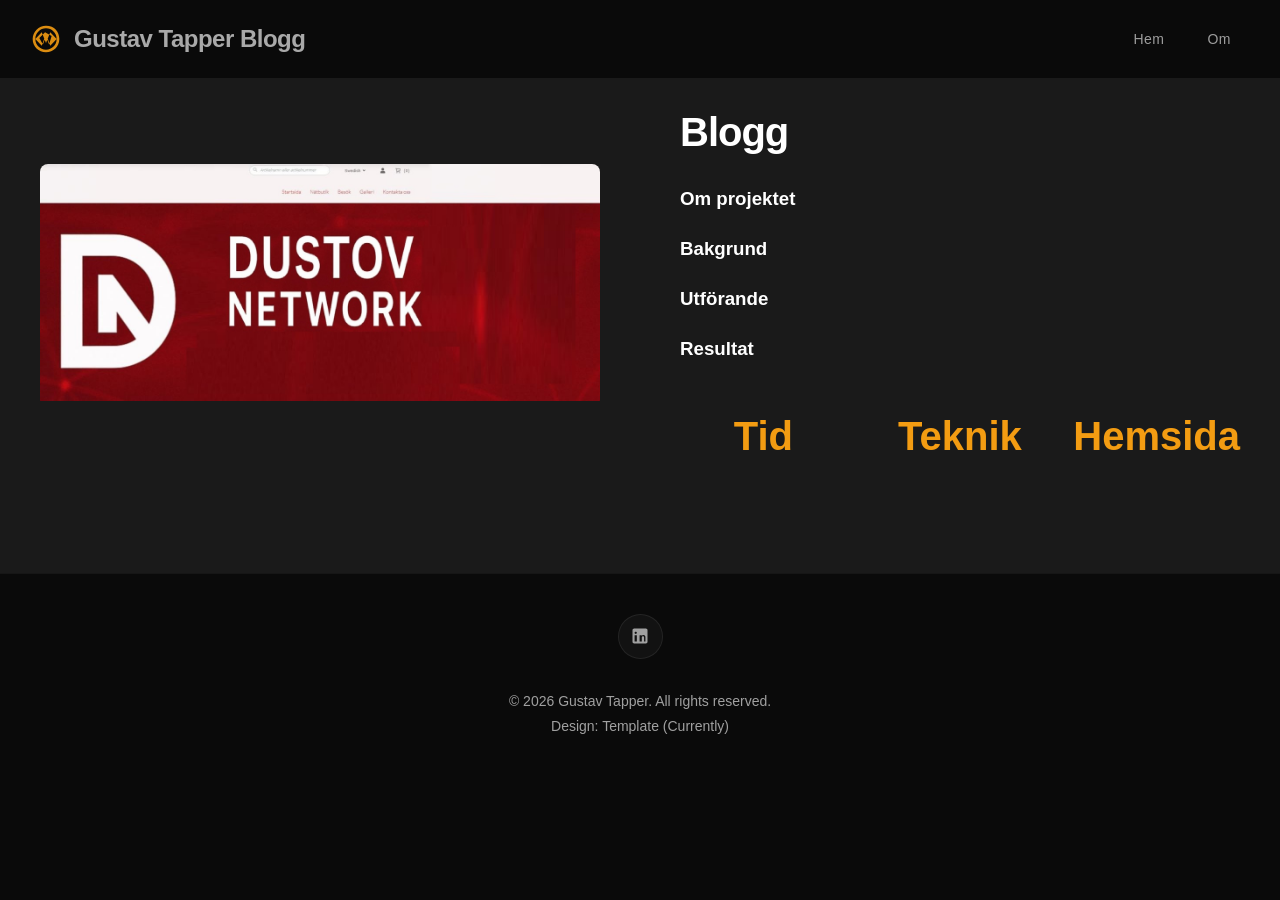
<file: blogg.html>
<!DOCTYPE html>
<html lang="en">
<head>
    <meta charset="UTF-8">
    <meta name="viewport" content="width=device-width, initial-scale=1.0">
    <title>Blogg</title>
    <link rel="stylesheet" href="min.css">
<!--

Gustav Tapper Portfolio Blogg

-->
</head>
<body>
    <!-- Header Navigation -->
    <header id="header">
                <nav>
            <a href="#home" class="logo">
                <svg viewBox="0 0 24 24" xmlns="http://www.w3.org/2000/svg">
                    <path d="M12 20C16.4 20 20 16.4 20 12C20 7.6 16.4 4 12 4C7.6 4 4 7.6 4 12C4 16.4 7.6 20 12 20M12 2C18.5 2 22 6.5 22 12C22 17.5 17.5 22 12 22C6.5 22 2 17.5 2 12C2 6.5 6.5 2 12 2M14.3 16.2L12 10L9.7 16.2L7 11.3L11.3 7L16.2 9.7L14.3 16.2M8.8 17L12 8L15.2 17L20 12L15.2 7L12 15L8.8 7L4 12L8.8 17Z"/>
                </svg>
                Gustav Tapper Blogg
            </a>
            <ul class="nav-menu" id="navMenu">
                <li><a href="#home">Hem</a></li>
                <li><a href="#about">Om</a></li>
            </ul>
            <div class="menu-toggle" id="menuToggle">
                <span></span>
                <span></span>
                <span></span>
            </div>
        </nav>
    </header>

    <!-- About Section -->
    <section class="about-section" id="about">
        <div class="about-container revea">
            <div class="show-image">
                <img src="images/gustav-folio-06.jpg" alt="blogg">
            </div>
            <div class="about-content">
                <h2>Blogg</h2>
                <h3>Om projektet</h3>
                <p></p>
                <h3>Bakgrund</h3>
                <p></p>
                <h3>Utförande</h3>
                <p></p>
                <h3>Resultat</h3>
                <p></p>
                <div class="stats">
                    <div class="stat-item">
                        <div class="stat-number">Tid</div>
                        <div class="stat-label"></div>
                    </div>
                    <div class="stat-item">
                        <div class="stat-number">Teknik</div>
                        <div class="stat-label"></div>
                    </div>
                    <div class="stat-item">
                        <div class="stat-number">Hemsida</div>
                        <div class="stat-label"></div>
                    </div>
                </div>
            </div>
        </div>
    </section>

        <!-- Footer -->
    <footer>
        <div class="footer-content">
            <div class="social-links">
                <a href="https://www.linkedin.com/in/gustav-tapper-698b26386/" target="_blank" rel="noopener" class="social-link" aria-label="LinkedIn">
                    <svg viewBox="0 0 24 24" xmlns="http://www.w3.org/2000/svg">
                        <path d="M19 3C19.55 3 20.05 3.21 20.41 3.59C20.79 3.95 21 4.45 21 5V19C21 19.55 20.79 20.05 20.41 20.41C20.05 20.79 19.55 21 19 21H5C4.45 21 3.95 20.79 3.59 20.41C3.21 20.05 3 19.55 3 19V5C3 4.45 3.21 3.95 3.59 3.59C3.95 3.21 4.45 3 5 3H19M18.5 18.5V13.2C18.5 11.87 17.45 10.82 16.12 10.82C15.21 10.82 14.46 11.37 14.17 12.15V11H11.5V18.5H14.17V13.57C14.17 12.82 14.79 12.2 15.54 12.2C16.29 12.2 16.91 12.82 16.91 13.57V18.5H18.5M6.88 9.57C7.63 9.57 8.25 8.96 8.25 8.21C8.25 7.46 7.63 6.84 6.88 6.84C6.13 6.84 5.5 7.46 5.5 8.21C5.5 8.96 6.13 9.57 6.88 9.57M8.21 18.5V11H5.5V18.5H8.21Z"/>
                    </svg>
                </a>
            </div>
            <p class="footer-text">
                © 2026 Gustav Tapper. All rights reserved.<br>
                Design: Template (Currently)</a>
            </p>
        </div>
    </footer>
    <script src="scroll.js"></script>
    
    </body>
</html>
</file>
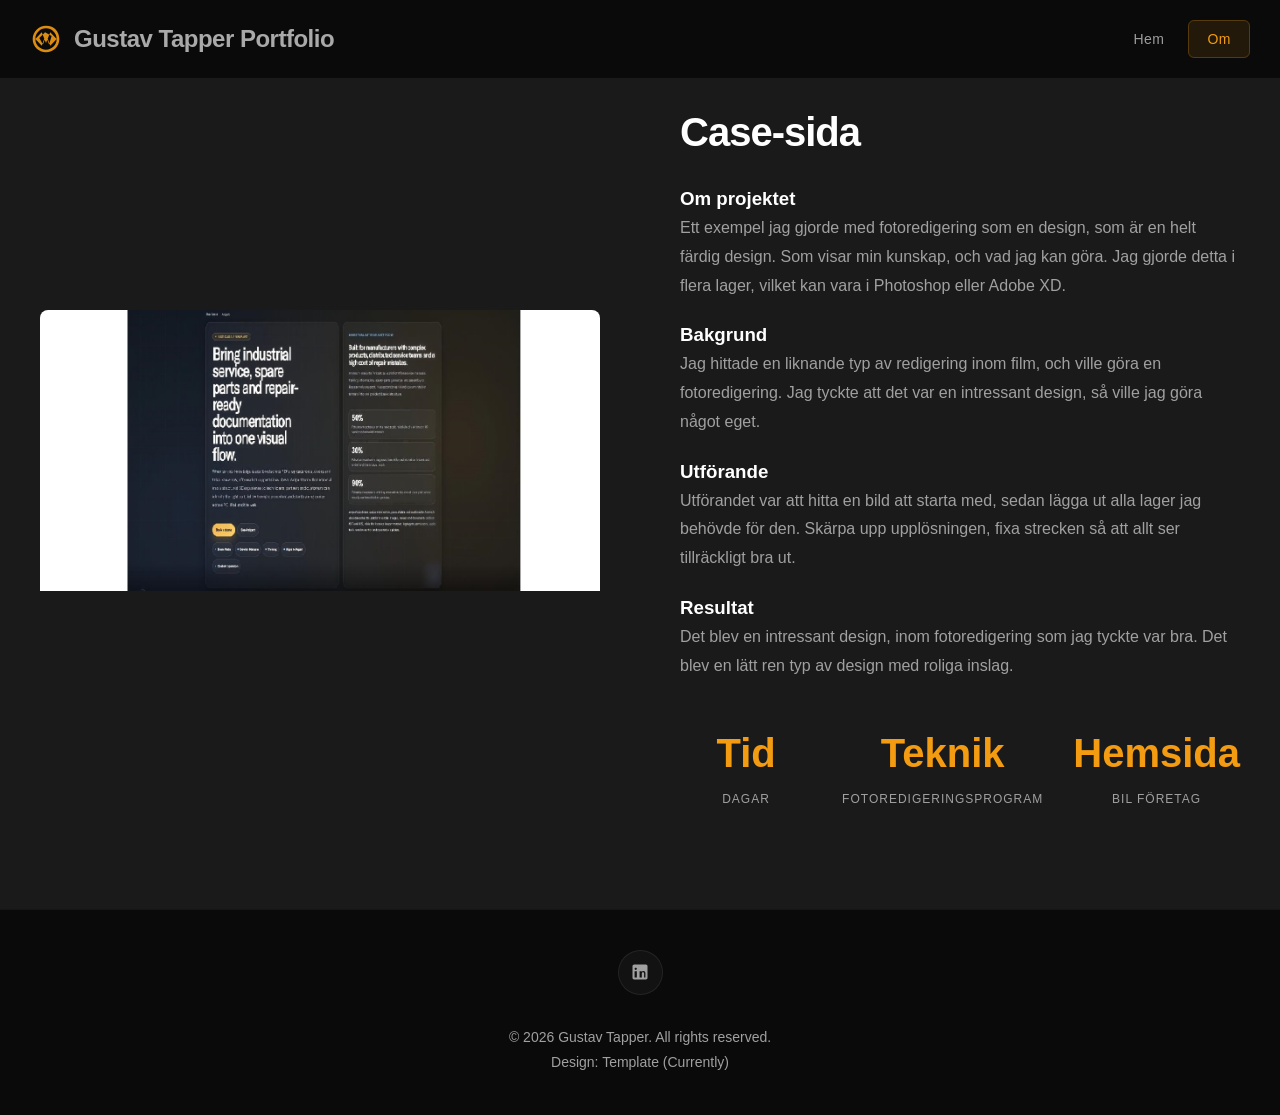
<file: case.html>
<!DOCTYPE html>
<html lang="en">
<head>
    <meta charset="UTF-8">
    <meta name="viewport" content="width=device-width, initial-scale=1.0">
    <title>CaseSida</title>
    <link rel="stylesheet" href="min.css">
<!--

Gustav Tapper Portfolio Case-sida

-->
</head>
<body>
    <!-- Header Navigation -->
    <header id="header">
                <nav>
            <a href="#home" class="logo">
                <svg viewBox="0 0 24 24" xmlns="http://www.w3.org/2000/svg">
                    <path d="M12 20C16.4 20 20 16.4 20 12C20 7.6 16.4 4 12 4C7.6 4 4 7.6 4 12C4 16.4 7.6 20 12 20M12 2C18.5 2 22 6.5 22 12C22 17.5 17.5 22 12 22C6.5 22 2 17.5 2 12C2 6.5 6.5 2 12 2M14.3 16.2L12 10L9.7 16.2L7 11.3L11.3 7L16.2 9.7L14.3 16.2M8.8 17L12 8L15.2 17L20 12L15.2 7L12 15L8.8 7L4 12L8.8 17Z"/>
                </svg>
                Gustav Tapper Portfolio
            </a>
            <ul class="nav-menu" id="navMenu">
                <li><a href="#home">Hem</a></li>
                <li><a href="#about">Om</a></li>
            </ul>
            <div class="menu-toggle" id="menuToggle">
                <span></span>
                <span></span>
                <span></span>
            </div>
        </nav>
    </header>

    <!-- About Section -->
    <section class="about-section" id="about">
        <div class="about-container revea">
            <div class="show-image">
                <img src="images/gustav-folio-05.jpg" alt="case">
            </div>
            <div class="about-content">
                <h2>Case-sida</h2>
                <h3>Om projektet</h3>
                <p>Ett exempel jag gjorde med fotoredigering som en design, som är en helt färdig design. Som visar min kunskap, och vad jag kan göra. Jag gjorde detta i flera lager, vilket kan vara i Photoshop eller Adobe XD.</p>
                <h3>Bakgrund</h3>
                <p>Jag hittade en liknande typ av redigering inom film, och ville göra en fotoredigering. Jag tyckte att det var en intressant design, så ville jag göra något eget.</p>
                <h3>Utförande</h3>
                <p>Utförandet var att hitta en bild att starta med, sedan lägga ut alla lager jag behövde för den. Skärpa upp upplösningen, fixa strecken så att allt ser tillräckligt bra ut.</p>
                <h3>Resultat</h3>
                <p>Det blev en intressant design, inom fotoredigering som jag tyckte var bra. Det blev en lätt ren typ av design med roliga inslag.</p>
                <div class="stats">
                    <div class="stat-item">
                        <div class="stat-number">Tid</div>
                        <div class="stat-label">Dagar</div>
                    </div>
                    <div class="stat-item">
                        <div class="stat-number">Teknik</div>
                        <div class="stat-label">Fotoredigeringsprogram</div>
                    </div>
                    <div class="stat-item">
                        <div class="stat-number">Hemsida</div>
                        <div class="stat-label">Bil Företag</div>
                    </div>
                </div>
            </div>
        </div>
    </section>

        <!-- Footer -->
    <footer>
        <div class="footer-content">
            <div class="social-links">
                <a href="https://www.linkedin.com/in/gustav-tapper-698b26386/" target="_blank" rel="noopener" class="social-link" aria-label="LinkedIn">
                    <svg viewBox="0 0 24 24" xmlns="http://www.w3.org/2000/svg">
                        <path d="M19 3C19.55 3 20.05 3.21 20.41 3.59C20.79 3.95 21 4.45 21 5V19C21 19.55 20.79 20.05 20.41 20.41C20.05 20.79 19.55 21 19 21H5C4.45 21 3.95 20.79 3.59 20.41C3.21 20.05 3 19.55 3 19V5C3 4.45 3.21 3.95 3.59 3.59C3.95 3.21 4.45 3 5 3H19M18.5 18.5V13.2C18.5 11.87 17.45 10.82 16.12 10.82C15.21 10.82 14.46 11.37 14.17 12.15V11H11.5V18.5H14.17V13.57C14.17 12.82 14.79 12.2 15.54 12.2C16.29 12.2 16.91 12.82 16.91 13.57V18.5H18.5M6.88 9.57C7.63 9.57 8.25 8.96 8.25 8.21C8.25 7.46 7.63 6.84 6.88 6.84C6.13 6.84 5.5 7.46 5.5 8.21C5.5 8.96 6.13 9.57 6.88 9.57M8.21 18.5V11H5.5V18.5H8.21Z"/>
                    </svg>
                </a>
            </div>
            <p class="footer-text">
                © 2026 Gustav Tapper. All rights reserved.<br>
                Design: Template (Currently)</a>
            </p>
        </div>
    </footer>
    <script src="scroll.js"></script>
    
    </body>
</html>
</file>
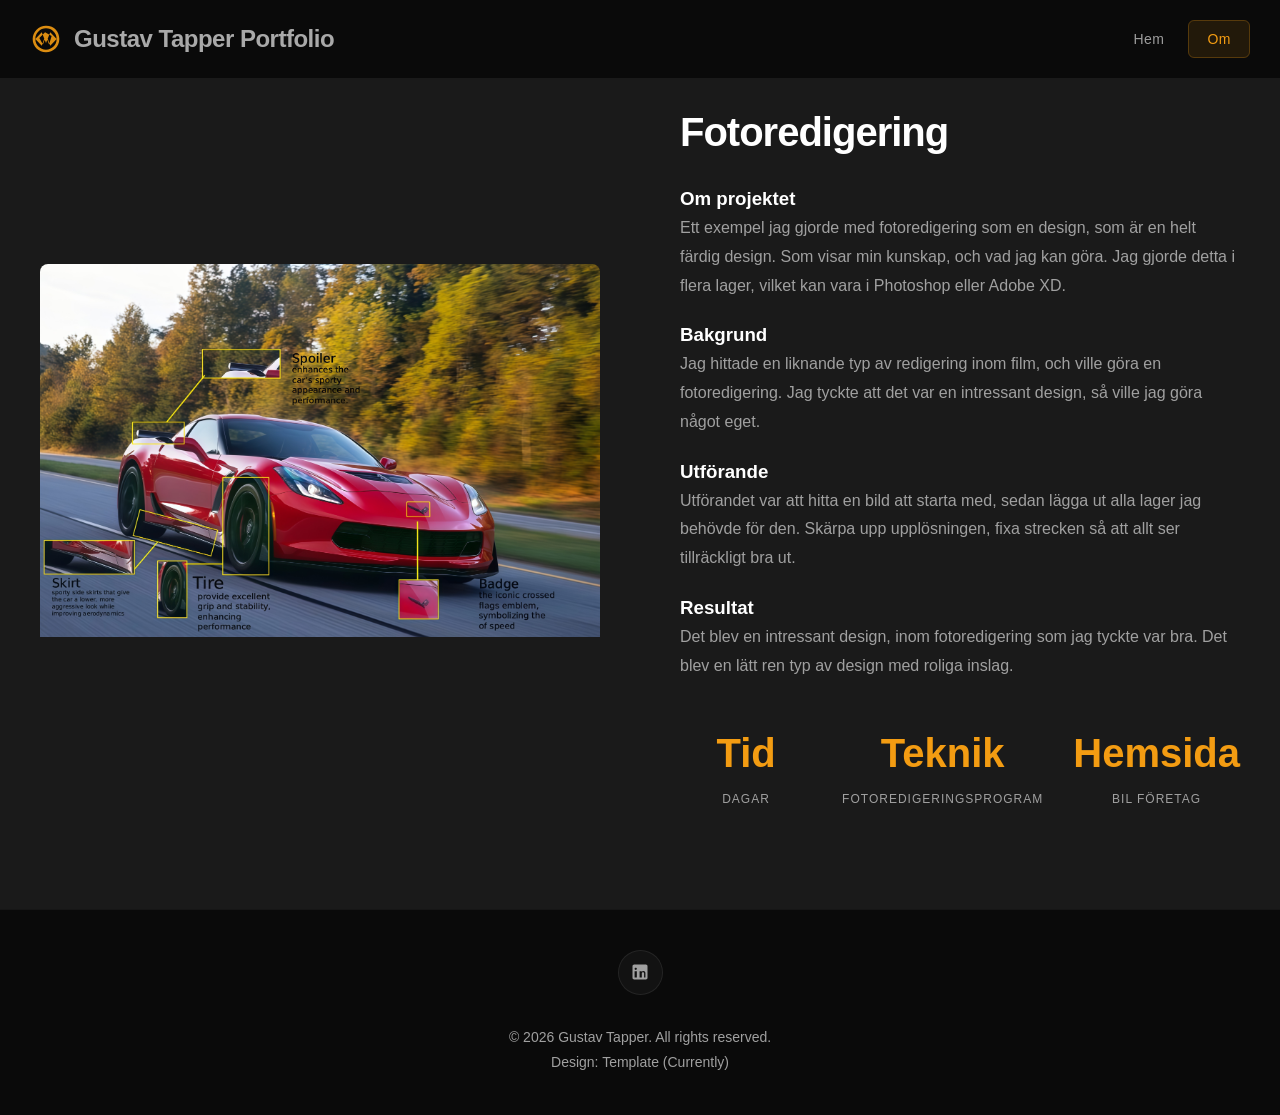
<file: design.html>
<!DOCTYPE html>
<html lang="en">
<head>
    <meta charset="UTF-8">
    <meta name="viewport" content="width=device-width, initial-scale=1.0">
    <title>Design</title>
    <link rel="stylesheet" href="min.css">
<!--

Gustav Tapper Portfolio Design

-->
</head>
<body>
    <!-- Header Navigation -->
    <header id="header">
                <nav>
            <a href="#home" class="logo">
                <svg viewBox="0 0 24 24" xmlns="http://www.w3.org/2000/svg">
                    <path d="M12 20C16.4 20 20 16.4 20 12C20 7.6 16.4 4 12 4C7.6 4 4 7.6 4 12C4 16.4 7.6 20 12 20M12 2C18.5 2 22 6.5 22 12C22 17.5 17.5 22 12 22C6.5 22 2 17.5 2 12C2 6.5 6.5 2 12 2M14.3 16.2L12 10L9.7 16.2L7 11.3L11.3 7L16.2 9.7L14.3 16.2M8.8 17L12 8L15.2 17L20 12L15.2 7L12 15L8.8 7L4 12L8.8 17Z"/>
                </svg>
                Gustav Tapper Portfolio
            </a>
            <ul class="nav-menu" id="navMenu">
                <li><a href="#home">Hem</a></li>
                <li><a href="#about">Om</a></li>
            </ul>
            <div class="menu-toggle" id="menuToggle">
                <span></span>
                <span></span>
                <span></span>
            </div>
        </nav>
    </header>

    <!-- About Section -->
    <section class="about-section" id="about">
        <div class="about-container revea">
            <div class="show-image">
                <img src="images/gustav-folio-04.jpg" alt="design">
            </div>
            <div class="about-content">
                <h2>Fotoredigering</h2>
                <h3>Om projektet</h3>
                <p>Ett exempel jag gjorde med fotoredigering som en design, som är en helt färdig design. Som visar min kunskap, och vad jag kan göra. Jag gjorde detta i flera lager, vilket kan vara i Photoshop eller Adobe XD.</p>
                <h3>Bakgrund</h3>
                <p>Jag hittade en liknande typ av redigering inom film, och ville göra en fotoredigering. Jag tyckte att det var en intressant design, så ville jag göra något eget.</p>
                <h3>Utförande</h3>
                <p>Utförandet var att hitta en bild att starta med, sedan lägga ut alla lager jag behövde för den. Skärpa upp upplösningen, fixa strecken så att allt ser tillräckligt bra ut.</p>
                <h3>Resultat</h3>
                <p>Det blev en intressant design, inom fotoredigering som jag tyckte var bra. Det blev en lätt ren typ av design med roliga inslag.</p>
                <div class="stats">
                    <div class="stat-item">
                        <div class="stat-number">Tid</div>
                        <div class="stat-label">Dagar</div>
                    </div>
                    <div class="stat-item">
                        <div class="stat-number">Teknik</div>
                        <div class="stat-label">Fotoredigeringsprogram</div>
                    </div>
                    <div class="stat-item">
                        <div class="stat-number">Hemsida</div>
                        <div class="stat-label">Bil Företag</div>
                    </div>
                </div>
            </div>
        </div>
    </section>

        <!-- Footer -->
    <footer>
        <div class="footer-content">
            <div class="social-links">
                <a href="https://www.linkedin.com/in/gustav-tapper-698b26386/" target="_blank" rel="noopener" class="social-link" aria-label="LinkedIn">
                    <svg viewBox="0 0 24 24" xmlns="http://www.w3.org/2000/svg">
                        <path d="M19 3C19.55 3 20.05 3.21 20.41 3.59C20.79 3.95 21 4.45 21 5V19C21 19.55 20.79 20.05 20.41 20.41C20.05 20.79 19.55 21 19 21H5C4.45 21 3.95 20.79 3.59 20.41C3.21 20.05 3 19.55 3 19V5C3 4.45 3.21 3.95 3.59 3.59C3.95 3.21 4.45 3 5 3H19M18.5 18.5V13.2C18.5 11.87 17.45 10.82 16.12 10.82C15.21 10.82 14.46 11.37 14.17 12.15V11H11.5V18.5H14.17V13.57C14.17 12.82 14.79 12.2 15.54 12.2C16.29 12.2 16.91 12.82 16.91 13.57V18.5H18.5M6.88 9.57C7.63 9.57 8.25 8.96 8.25 8.21C8.25 7.46 7.63 6.84 6.88 6.84C6.13 6.84 5.5 7.46 5.5 8.21C5.5 8.96 6.13 9.57 6.88 9.57M8.21 18.5V11H5.5V18.5H8.21Z"/>
                    </svg>
                </a>
            </div>
            <p class="footer-text">
                © 2026 Gustav Tapper. All rights reserved.<br>
                Design: Template (Currently)</a>
            </p>
        </div>
    </footer>
    <script src="scroll.js"></script>
    
    </body>
</html>
</file>
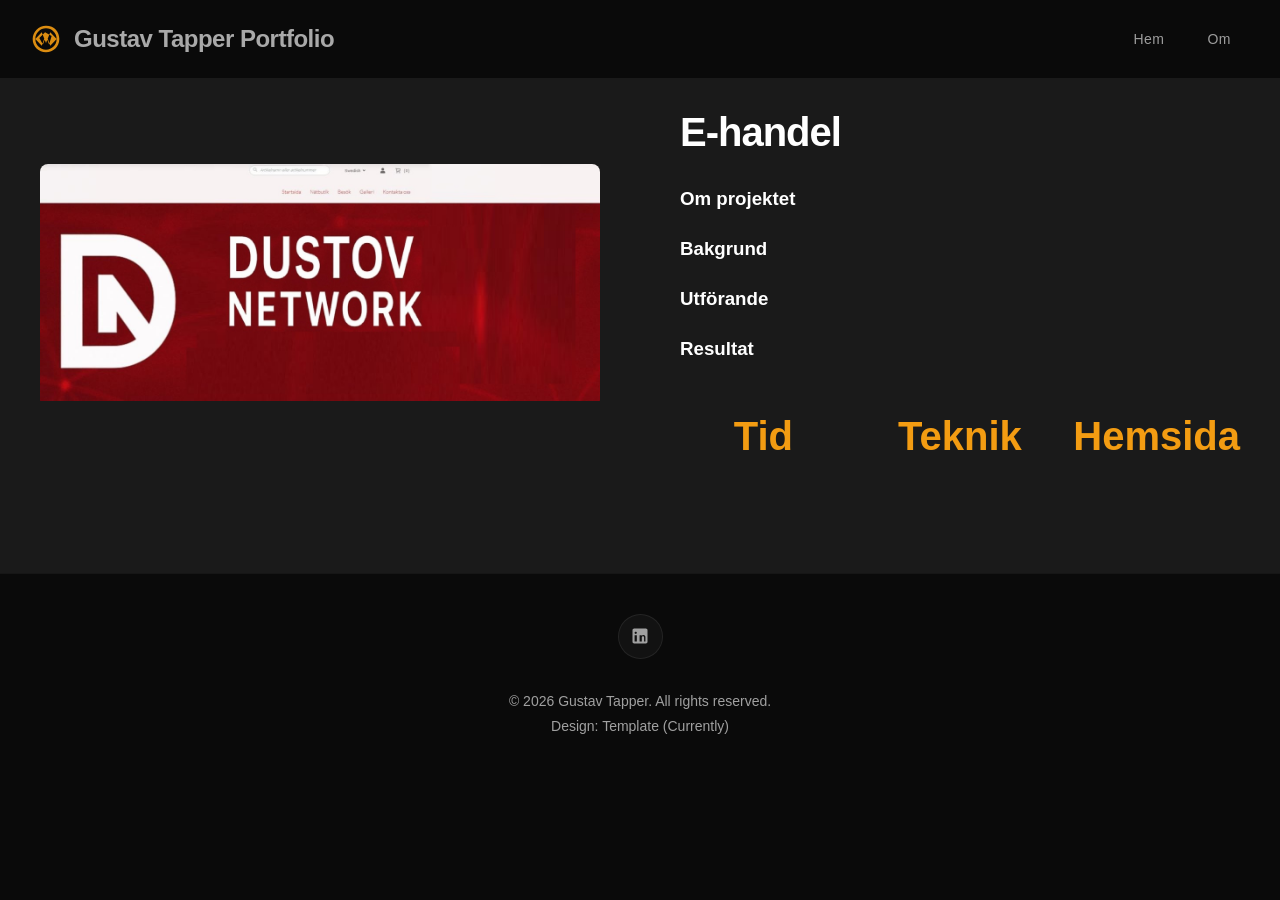
<file: ehandel.html>
<!DOCTYPE html>
<html lang="en">
<head>
    <meta charset="UTF-8">
    <meta name="viewport" content="width=device-width, initial-scale=1.0">
    <title>E-handel</title>
    <link rel="stylesheet" href="min.css">
<!--

Gustav Tapper Portfolio E-handel

-->
</head>
<body>
    <!-- Header Navigation -->
    <header id="header">
                <nav>
            <a href="#home" class="logo">
                <svg viewBox="0 0 24 24" xmlns="http://www.w3.org/2000/svg">
                    <path d="M12 20C16.4 20 20 16.4 20 12C20 7.6 16.4 4 12 4C7.6 4 4 7.6 4 12C4 16.4 7.6 20 12 20M12 2C18.5 2 22 6.5 22 12C22 17.5 17.5 22 12 22C6.5 22 2 17.5 2 12C2 6.5 6.5 2 12 2M14.3 16.2L12 10L9.7 16.2L7 11.3L11.3 7L16.2 9.7L14.3 16.2M8.8 17L12 8L15.2 17L20 12L15.2 7L12 15L8.8 7L4 12L8.8 17Z"/>
                </svg>
                Gustav Tapper Portfolio
            </a>
            <ul class="nav-menu" id="navMenu">
                <li><a href="#home">Hem</a></li>
                <li><a href="#about">Om</a></li>
            </ul>
            <div class="menu-toggle" id="menuToggle">
                <span></span>
                <span></span>
                <span></span>
            </div>
        </nav>
    </header>

    <!-- About Section -->
    <section class="about-section" id="about">
        <div class="about-container revea">
            <div class="show-image">
                <img src="images/gustav-folio-06.jpg" alt="ehandel">
            </div>
            <div class="about-content">
                <h2>E-handel</h2>
                <h3>Om projektet</h3>
                <p></p>
                <h3>Bakgrund</h3>
                <p></p>
                <h3>Utförande</h3>
                <p></p>
                <h3>Resultat</h3>
                <p></p>
                <div class="stats">
                    <div class="stat-item">
                        <div class="stat-number">Tid</div>
                        <div class="stat-label"></div>
                    </div>
                    <div class="stat-item">
                        <div class="stat-number">Teknik</div>
                        <div class="stat-label"></div>
                    </div>
                    <div class="stat-item">
                        <div class="stat-number">Hemsida</div>
                        <div class="stat-label"></div>
                    </div>
                </div>
            </div>
        </div>
    </section>

        <!-- Footer -->
    <footer>
        <div class="footer-content">
            <div class="social-links">
                <a href="https://www.linkedin.com/in/gustav-tapper-698b26386/" target="_blank" rel="noopener" class="social-link" aria-label="LinkedIn">
                    <svg viewBox="0 0 24 24" xmlns="http://www.w3.org/2000/svg">
                        <path d="M19 3C19.55 3 20.05 3.21 20.41 3.59C20.79 3.95 21 4.45 21 5V19C21 19.55 20.79 20.05 20.41 20.41C20.05 20.79 19.55 21 19 21H5C4.45 21 3.95 20.79 3.59 20.41C3.21 20.05 3 19.55 3 19V5C3 4.45 3.21 3.95 3.59 3.59C3.95 3.21 4.45 3 5 3H19M18.5 18.5V13.2C18.5 11.87 17.45 10.82 16.12 10.82C15.21 10.82 14.46 11.37 14.17 12.15V11H11.5V18.5H14.17V13.57C14.17 12.82 14.79 12.2 15.54 12.2C16.29 12.2 16.91 12.82 16.91 13.57V18.5H18.5M6.88 9.57C7.63 9.57 8.25 8.96 8.25 8.21C8.25 7.46 7.63 6.84 6.88 6.84C6.13 6.84 5.5 7.46 5.5 8.21C5.5 8.96 6.13 9.57 6.88 9.57M8.21 18.5V11H5.5V18.5H8.21Z"/>
                    </svg>
                </a>
            </div>
            <p class="footer-text">
                © 2026 Gustav Tapper. All rights reserved.<br>
                Design: Template (Currently)</a>
            </p>
        </div>
    </footer>
    <script src="scroll.js"></script>
    
    </body>
</html>
</file>
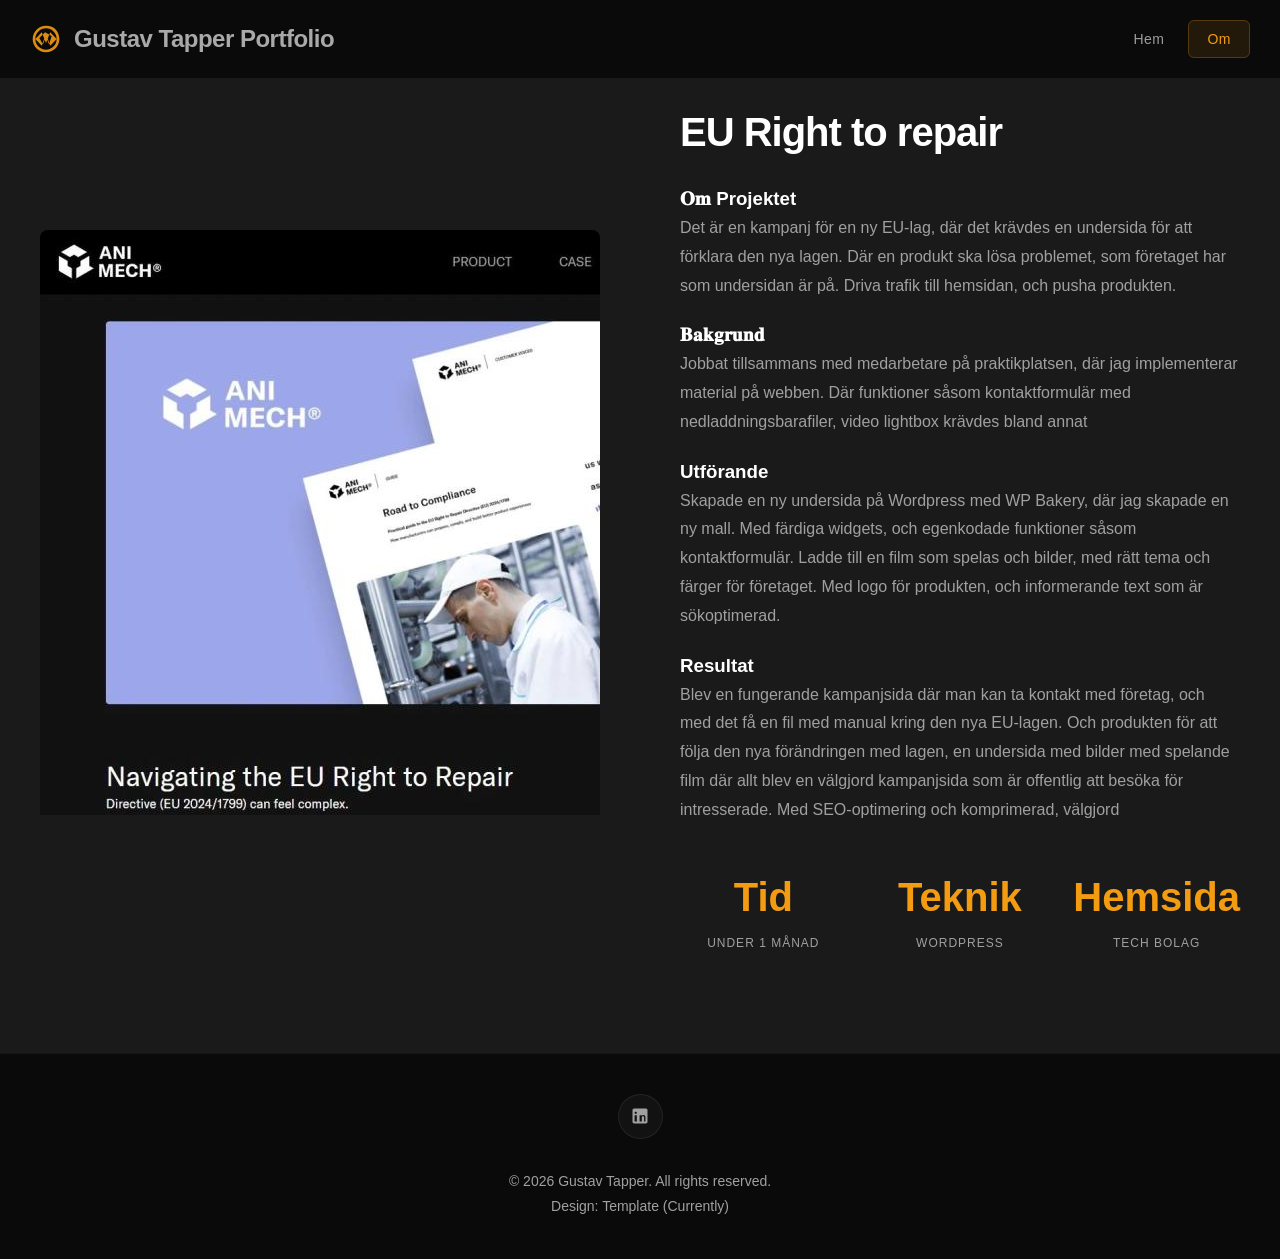
<file: eu-right-repair.html>
<!DOCTYPE html>
<html lang="en">
<head>
    <meta charset="UTF-8">
    <meta name="viewport" content="width=device-width, initial-scale=1.0">
    <title>EU Right to Repair</title>
    <link rel="stylesheet" href="min.css">
<!--

Gustav Tapper Portfolio EU

-->
</head>
<body>
    <!-- Header Navigation -->
    <header id="header">
                <nav>
            <a href="#home" class="logo">
                <svg viewBox="0 0 24 24" xmlns="http://www.w3.org/2000/svg">
                    <path d="M12 20C16.4 20 20 16.4 20 12C20 7.6 16.4 4 12 4C7.6 4 4 7.6 4 12C4 16.4 7.6 20 12 20M12 2C18.5 2 22 6.5 22 12C22 17.5 17.5 22 12 22C6.5 22 2 17.5 2 12C2 6.5 6.5 2 12 2M14.3 16.2L12 10L9.7 16.2L7 11.3L11.3 7L16.2 9.7L14.3 16.2M8.8 17L12 8L15.2 17L20 12L15.2 7L12 15L8.8 7L4 12L8.8 17Z"/>
                </svg>
                Gustav Tapper Portfolio
            </a>
            <ul class="nav-menu" id="navMenu">
                <li><a href="#home">Hem</a></li>
                <li><a href="#about">Om</a></li>
            </ul>
            <div class="menu-toggle" id="menuToggle">
                <span></span>
                <span></span>
                <span></span>
            </div>
        </nav>
    </header>

    <!-- About Section -->
    <section class="about-section" id="about">
        <div class="about-container revea">
            <div class="showcase-image">
                <img src="images/gustav-folio-01.jpg" alt="eurightrepair">
            </div>
            <div class="about-content">
                <h2>EU Right to repair</h2>
                <h3>𝐎𝐦 Projektet</h3>
                <p>Det är en kampanj för en ny EU-lag, där det krävdes en undersida för att förklara den nya lagen. Där en produkt ska lösa problemet, som företaget har som undersidan är på. Driva trafik till hemsidan, och pusha produkten.</p>
                <h3>𝐁𝐚𝐤𝐠𝐫𝐮𝐧𝐝</h3>
                <p>Jobbat tillsammans med medarbetare på praktikplatsen, där jag implementerar material på webben. Där funktioner såsom kontaktformulär med nedladdningsbarafiler, video lightbox krävdes bland annat</p>
                <h3>Utförande</h3>
                <p>Skapade en ny undersida på Wordpress med WP Bakery, där jag skapade en ny mall. Med färdiga widgets, och egenkodade funktioner såsom kontaktformulär. Ladde till en film som spelas och bilder, med rätt tema och färger för företaget. Med logo för produkten, och informerande text som är sökoptimerad.</p>
                <h3>Resultat</h3>
                <p>Blev en fungerande kampanjsida där man kan ta kontakt med företag, och med det få en fil med manual kring den nya EU-lagen. Och produkten för att följa den nya förändringen med lagen, en undersida med bilder med spelande film där allt blev en välgjord kampanjsida som är offentlig att besöka för intresserade. Med SEO-optimering och komprimerad, välgjord</p>
                <div class="stats">
                    <div class="stat-item">
                        <div class="stat-number">Tid</div>
                        <div class="stat-label">Under 1 Månad</div>
                    </div>
                    <div class="stat-item">
                        <div class="stat-number">Teknik</div>
                        <div class="stat-label">WordPress</div>
                    </div>
                    <div class="stat-item">
                        <div class="stat-number">Hemsida</div>
                        <div class="stat-label">Tech Bolag</div>
                    </div>
                </div>
            </div>
        </div>
    </section>

        <!-- Footer -->
    <footer>
        <div class="footer-content">
            <div class="social-links">
                <a href="https://www.linkedin.com/in/gustav-tapper-698b26386/" target="_blank" rel="noopener" class="social-link" aria-label="LinkedIn">
                    <svg viewBox="0 0 24 24" xmlns="http://www.w3.org/2000/svg">
                        <path d="M19 3C19.55 3 20.05 3.21 20.41 3.59C20.79 3.95 21 4.45 21 5V19C21 19.55 20.79 20.05 20.41 20.41C20.05 20.79 19.55 21 19 21H5C4.45 21 3.95 20.79 3.59 20.41C3.21 20.05 3 19.55 3 19V5C3 4.45 3.21 3.95 3.59 3.59C3.95 3.21 4.45 3 5 3H19M18.5 18.5V13.2C18.5 11.87 17.45 10.82 16.12 10.82C15.21 10.82 14.46 11.37 14.17 12.15V11H11.5V18.5H14.17V13.57C14.17 12.82 14.79 12.2 15.54 12.2C16.29 12.2 16.91 12.82 16.91 13.57V18.5H18.5M6.88 9.57C7.63 9.57 8.25 8.96 8.25 8.21C8.25 7.46 7.63 6.84 6.88 6.84C6.13 6.84 5.5 7.46 5.5 8.21C5.5 8.96 6.13 9.57 6.88 9.57M8.21 18.5V11H5.5V18.5H8.21Z"/>
                    </svg>
                </a>
            </div>
            <p class="footer-text">
                © 2026 Gustav Tapper. All rights reserved.<br>
                Design: Template (Currently)</a>
            </p>
        </div>
    </footer>
    <script src="scroll.js"></script>
    
    </body>
</html>
</file>
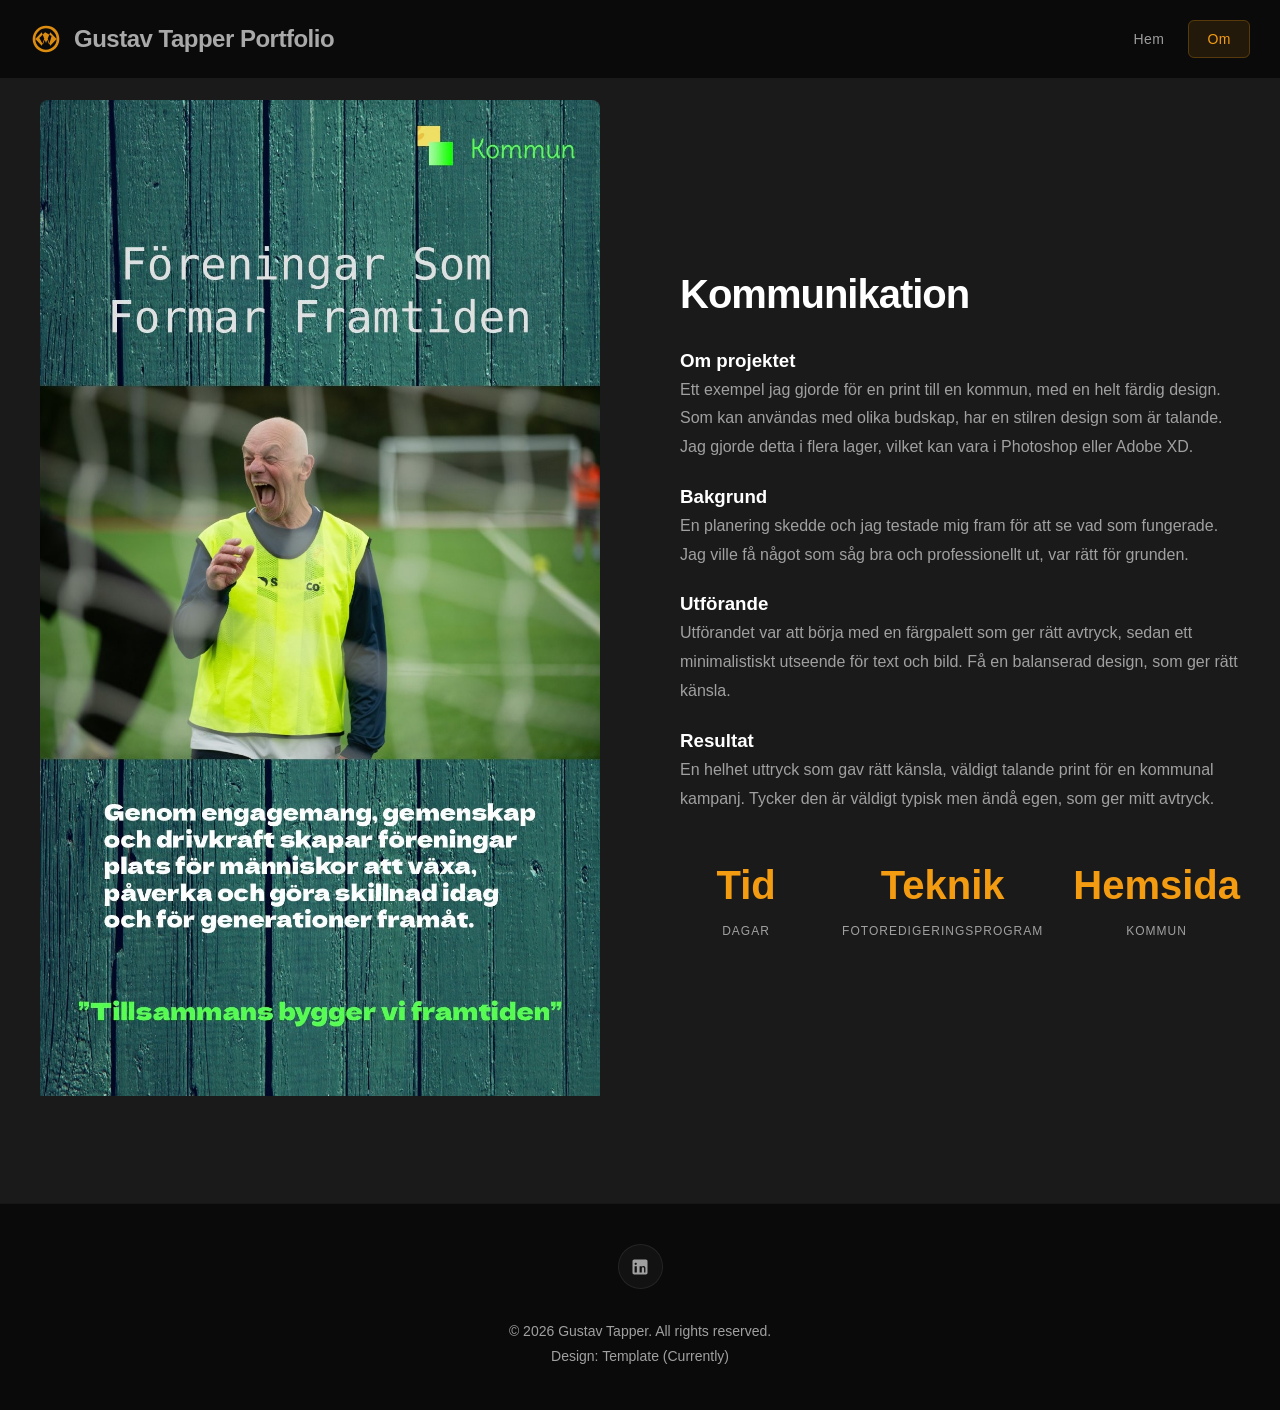
<file: kommunikation.html>
<!DOCTYPE html>
<html lang="en">
<head>
    <meta charset="UTF-8">
    <meta name="viewport" content="width=device-width, initial-scale=1.0">
    <title>Kommunikation</title>
    <link rel="stylesheet" href="min.css">
<!--

Gustav Tapper Portfolio Kommunikation

-->
</head>
<body>
    <!-- Header Navigation -->
    <header id="header">
                <nav>
            <a href="#home" class="logo">
                <svg viewBox="0 0 24 24" xmlns="http://www.w3.org/2000/svg">
                    <path d="M12 20C16.4 20 20 16.4 20 12C20 7.6 16.4 4 12 4C7.6 4 4 7.6 4 12C4 16.4 7.6 20 12 20M12 2C18.5 2 22 6.5 22 12C22 17.5 17.5 22 12 22C6.5 22 2 17.5 2 12C2 6.5 6.5 2 12 2M14.3 16.2L12 10L9.7 16.2L7 11.3L11.3 7L16.2 9.7L14.3 16.2M8.8 17L12 8L15.2 17L20 12L15.2 7L12 15L8.8 7L4 12L8.8 17Z"/>
                </svg>
                Gustav Tapper Portfolio
            </a>
            <ul class="nav-menu" id="navMenu">
                <li><a href="#home">Hem</a></li>
                <li><a href="#about">Om</a></li>
            </ul>
            <div class="menu-toggle" id="menuToggle">
                <span></span>
                <span></span>
                <span></span>
            </div>
        </nav>
    </header>

    <!-- About Section -->
    <section class="about-section" id="about">
        <div class="about-container revea">
            <div class="show-image">
                <img src="images/gustav-folio-03.jpg" alt="kommunikation">
            </div>
            <div class="about-content">
                <h2>Kommunikation</h2>
                <h3>Om projektet</h3>
                <p>Ett exempel jag gjorde för en print till en kommun, med en helt färdig design. Som kan användas med olika budskap, har en stilren design som är talande. Jag gjorde detta i flera lager, vilket kan vara i Photoshop eller Adobe XD.</p>
                <h3>Bakgrund</h3>
                <p>En planering skedde och jag testade mig fram för att se vad som fungerade. Jag ville få något som såg bra och professionellt ut, var rätt för grunden.</p>
                <h3>Utförande</h3>
                <p>Utförandet var att börja med en färgpalett som ger rätt avtryck, sedan ett minimalistiskt utseende för text och bild. Få en balanserad design, som ger rätt känsla.</p>
                <h3>Resultat</h3>
                <p>En helhet uttryck som gav rätt känsla, väldigt talande print för en kommunal kampanj. Tycker den är väldigt typisk men ändå egen, som ger mitt avtryck.</p>
                <div class="stats">
                    <div class="stat-item">
                        <div class="stat-number">Tid</div>
                        <div class="stat-label">Dagar</div>
                    </div>
                    <div class="stat-item">
                        <div class="stat-number">Teknik</div>
                        <div class="stat-label">Fotoredigeringsprogram</div>
                    </div>
                    <div class="stat-item">
                        <div class="stat-number">Hemsida</div>
                        <div class="stat-label">Kommun</div>
                    </div>
                </div>
            </div>
        </div>
    </section>

        <!-- Footer -->
    <footer>
        <div class="footer-content">
            <div class="social-links">
                <a href="https://www.linkedin.com/in/gustav-tapper-698b26386/" target="_blank" rel="noopener" class="social-link" aria-label="LinkedIn">
                    <svg viewBox="0 0 24 24" xmlns="http://www.w3.org/2000/svg">
                        <path d="M19 3C19.55 3 20.05 3.21 20.41 3.59C20.79 3.95 21 4.45 21 5V19C21 19.55 20.79 20.05 20.41 20.41C20.05 20.79 19.55 21 19 21H5C4.45 21 3.95 20.79 3.59 20.41C3.21 20.05 3 19.55 3 19V5C3 4.45 3.21 3.95 3.59 3.59C3.95 3.21 4.45 3 5 3H19M18.5 18.5V13.2C18.5 11.87 17.45 10.82 16.12 10.82C15.21 10.82 14.46 11.37 14.17 12.15V11H11.5V18.5H14.17V13.57C14.17 12.82 14.79 12.2 15.54 12.2C16.29 12.2 16.91 12.82 16.91 13.57V18.5H18.5M6.88 9.57C7.63 9.57 8.25 8.96 8.25 8.21C8.25 7.46 7.63 6.84 6.88 6.84C6.13 6.84 5.5 7.46 5.5 8.21C5.5 8.96 6.13 9.57 6.88 9.57M8.21 18.5V11H5.5V18.5H8.21Z"/>
                    </svg>
                </a>
            </div>
            <p class="footer-text">
                © 2026 Gustav Tapper. All rights reserved.<br>
                Design: Template (Currently)</a>
            </p>
        </div>
    </footer>
    <script src="scroll.js"></script>
    
    </body>
</html>
</file>
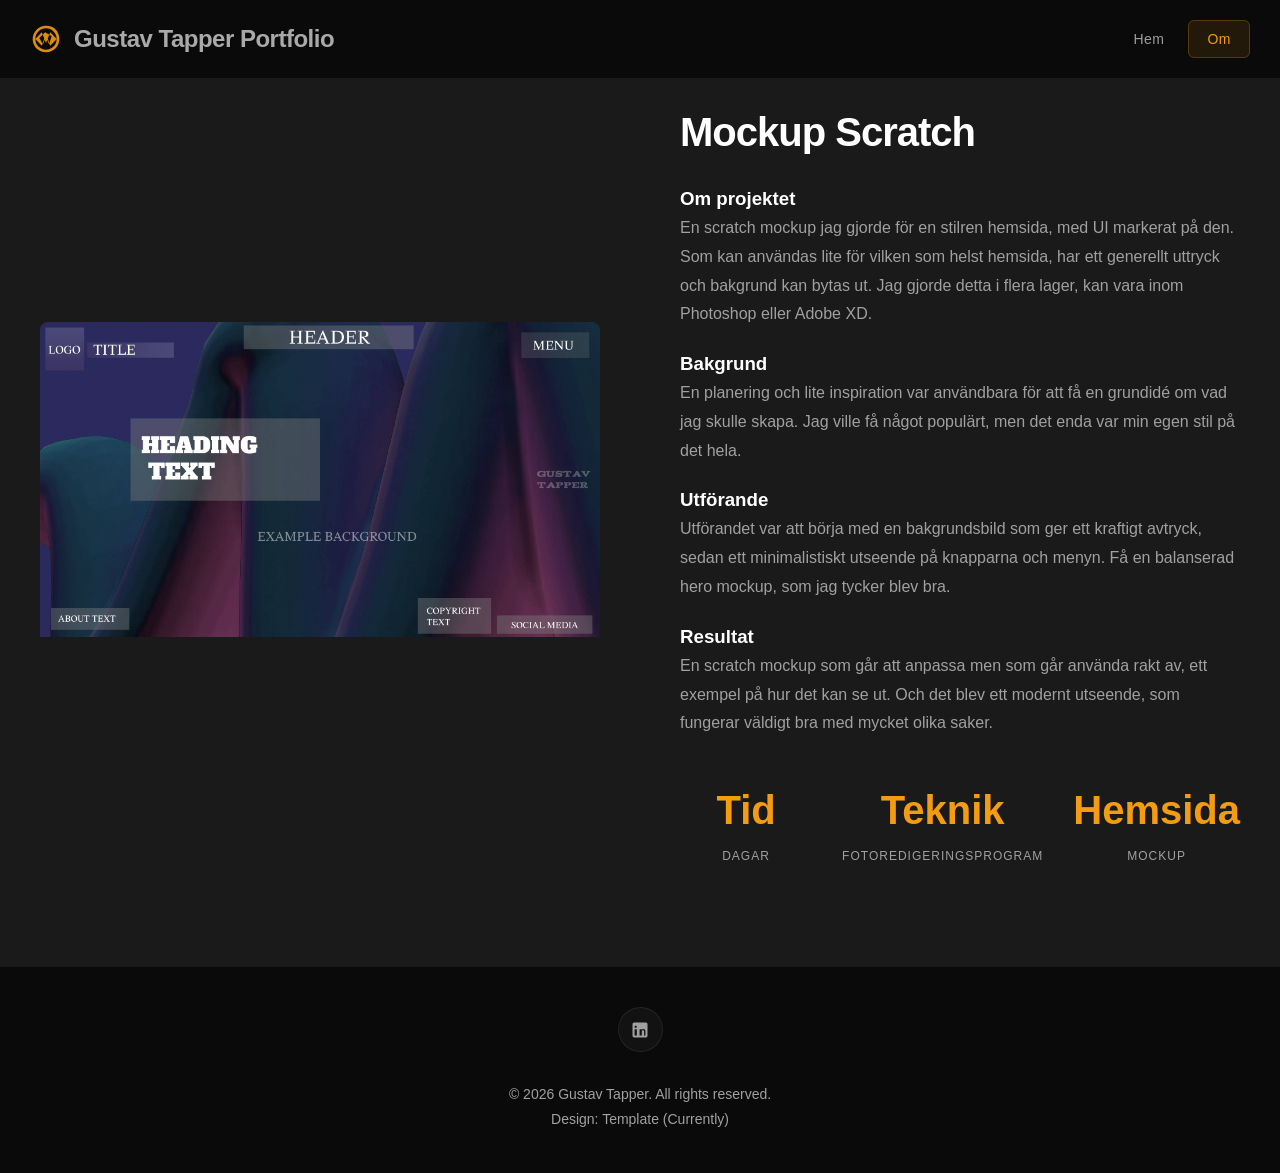
<file: mockup.html>
<!DOCTYPE html>
<html lang="en">
<head>
    <meta charset="UTF-8">
    <meta name="viewport" content="width=device-width, initial-scale=1.0">
    <title>Mockup</title>
    <link rel="stylesheet" href="min.css">
<!--

Gustav Tapper Portfolio Mockup

-->
</head>
<body>
    <!-- Header Navigation -->
    <header id="header">
                <nav>
            <a href="#home" class="logo">
                <svg viewBox="0 0 24 24" xmlns="http://www.w3.org/2000/svg">
                    <path d="M12 20C16.4 20 20 16.4 20 12C20 7.6 16.4 4 12 4C7.6 4 4 7.6 4 12C4 16.4 7.6 20 12 20M12 2C18.5 2 22 6.5 22 12C22 17.5 17.5 22 12 22C6.5 22 2 17.5 2 12C2 6.5 6.5 2 12 2M14.3 16.2L12 10L9.7 16.2L7 11.3L11.3 7L16.2 9.7L14.3 16.2M8.8 17L12 8L15.2 17L20 12L15.2 7L12 15L8.8 7L4 12L8.8 17Z"/>
                </svg>
                Gustav Tapper Portfolio
            </a>
            <ul class="nav-menu" id="navMenu">
                <li><a href="#home">Hem</a></li>
                <li><a href="#about">Om</a></li>
            </ul>
            <div class="menu-toggle" id="menuToggle">
                <span></span>
                <span></span>
                <span></span>
            </div>
        </nav>
    </header>

    <!-- About Section -->
    <section class="about-section" id="about">
        <div class="about-container revea">
            <div class="show-image">
                <img src="images/gustav-folio-10.jpg" alt="mockup">
            </div>
            <div class="about-content">
                <h2>Mockup Scratch</h2>
                <h3>Om projektet</h3>
                <p>En scratch mockup jag gjorde för en stilren hemsida, med UI markerat på den. Som kan användas lite för vilken som helst hemsida, har ett generellt uttryck och bakgrund kan bytas ut. Jag gjorde detta i flera lager, kan vara inom Photoshop eller Adobe XD.</p>
                <h3>Bakgrund</h3>
                <p>En planering och lite inspiration var användbara för att få en grundidé om vad jag skulle skapa. Jag ville få något populärt, men det enda var min egen stil på det hela.</p>
                <h3>Utförande</h3>
                <p>Utförandet var att börja med en bakgrundsbild som ger ett kraftigt avtryck, sedan ett minimalistiskt utseende på knapparna och menyn. Få en balanserad hero mockup, som jag tycker blev bra.</p>
                <h3>Resultat</h3>
                <p>En scratch mockup som går att anpassa men som går använda rakt av, ett exempel på hur det kan se ut. Och det blev ett modernt utseende, som fungerar väldigt bra med mycket olika saker.</p>
                <div class="stats">
                    <div class="stat-item">
                        <div class="stat-number">Tid</div>
                        <div class="stat-label">Dagar</div>
                    </div>
                    <div class="stat-item">
                        <div class="stat-number">Teknik</div>
                        <div class="stat-label">Fotoredigeringsprogram</div>
                    </div>
                    <div class="stat-item">
                        <div class="stat-number">Hemsida</div>
                        <div class="stat-label">Mockup</div>
                    </div>
                </div>
            </div>
        </div>
    </section>

        <!-- Footer -->
    <footer>
        <div class="footer-content">
            <div class="social-links">
                <a href="https://www.linkedin.com/in/gustav-tapper-698b26386/" target="_blank" rel="noopener" class="social-link" aria-label="LinkedIn">
                    <svg viewBox="0 0 24 24" xmlns="http://www.w3.org/2000/svg">
                        <path d="M19 3C19.55 3 20.05 3.21 20.41 3.59C20.79 3.95 21 4.45 21 5V19C21 19.55 20.79 20.05 20.41 20.41C20.05 20.79 19.55 21 19 21H5C4.45 21 3.95 20.79 3.59 20.41C3.21 20.05 3 19.55 3 19V5C3 4.45 3.21 3.95 3.59 3.59C3.95 3.21 4.45 3 5 3H19M18.5 18.5V13.2C18.5 11.87 17.45 10.82 16.12 10.82C15.21 10.82 14.46 11.37 14.17 12.15V11H11.5V18.5H14.17V13.57C14.17 12.82 14.79 12.2 15.54 12.2C16.29 12.2 16.91 12.82 16.91 13.57V18.5H18.5M6.88 9.57C7.63 9.57 8.25 8.96 8.25 8.21C8.25 7.46 7.63 6.84 6.88 6.84C6.13 6.84 5.5 7.46 5.5 8.21C5.5 8.96 6.13 9.57 6.88 9.57M8.21 18.5V11H5.5V18.5H8.21Z"/>
                    </svg>
                </a>
            </div>
            <p class="footer-text">
                © 2026 Gustav Tapper. All rights reserved.<br>
                Design: Template (Currently)</a>
            </p>
        </div>
    </footer>
    <script src="scroll.js"></script>
    
    </body>
</html>
</file>
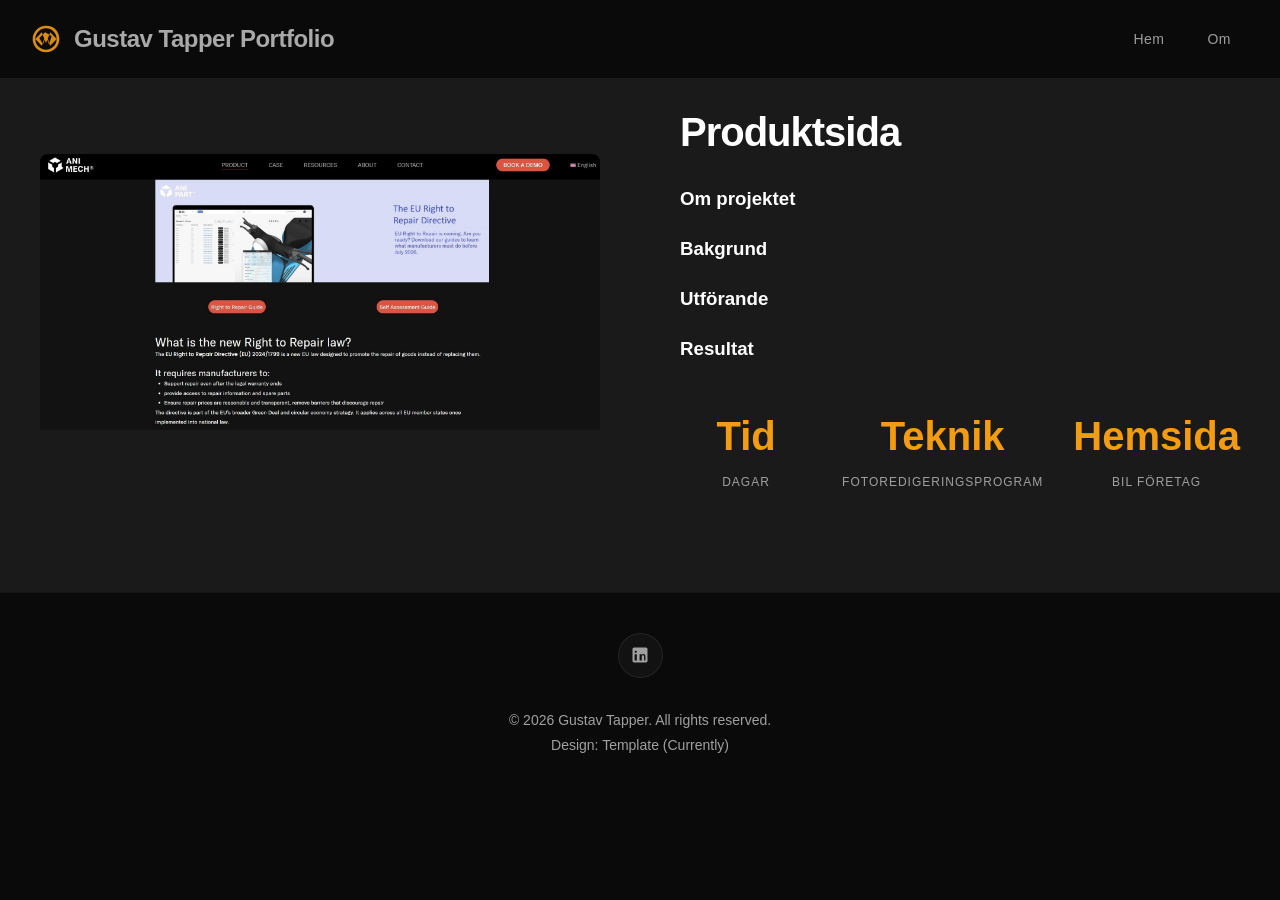
<file: produkt.html>
<!DOCTYPE html>
<html lang="en">
<head>
    <meta charset="UTF-8">
    <meta name="viewport" content="width=device-width, initial-scale=1.0">
    <title>Produktsida</title>
    <link rel="stylesheet" href="min.css">
<!--

Gustav Tapper Portfolio Produktsida

-->
</head>
<body>
    <!-- Header Navigation -->
    <header id="header">
                <nav>
            <a href="#home" class="logo">
                <svg viewBox="0 0 24 24" xmlns="http://www.w3.org/2000/svg">
                    <path d="M12 20C16.4 20 20 16.4 20 12C20 7.6 16.4 4 12 4C7.6 4 4 7.6 4 12C4 16.4 7.6 20 12 20M12 2C18.5 2 22 6.5 22 12C22 17.5 17.5 22 12 22C6.5 22 2 17.5 2 12C2 6.5 6.5 2 12 2M14.3 16.2L12 10L9.7 16.2L7 11.3L11.3 7L16.2 9.7L14.3 16.2M8.8 17L12 8L15.2 17L20 12L15.2 7L12 15L8.8 7L4 12L8.8 17Z"/>
                </svg>
                Gustav Tapper Portfolio
            </a>
            <ul class="nav-menu" id="navMenu">
                <li><a href="#home">Hem</a></li>
                <li><a href="#about">Om</a></li>
            </ul>
            <div class="menu-toggle" id="menuToggle">
                <span></span>
                <span></span>
                <span></span>
            </div>
        </nav>
    </header>

    <!-- About Section -->
    <section class="about-section" id="about">
        <div class="about-container revea">
            <div class="show-image">
                <img src="images/gustav-folio-07.jpg" alt="produkt">
            </div>
            <div class="about-content">
                <h2>Produktsida</h2>
                <h3>Om projektet</h3>
                <p></p>
                <h3>Bakgrund</h3>
                <p></p>
                <h3>Utförande</h3>
                <p></p>
                <h3>Resultat</h3>
                <p></p>
                <div class="stats">
                    <div class="stat-item">
                        <div class="stat-number">Tid</div>
                        <div class="stat-label">Dagar</div>
                    </div>
                    <div class="stat-item">
                        <div class="stat-number">Teknik</div>
                        <div class="stat-label">Fotoredigeringsprogram</div>
                    </div>
                    <div class="stat-item">
                        <div class="stat-number">Hemsida</div>
                        <div class="stat-label">Bil Företag</div>
                    </div>
                </div>
            </div>
        </div>
    </section>

        <!-- Footer -->
    <footer>
        <div class="footer-content">
            <div class="social-links">
                <a href="https://www.linkedin.com/in/gustav-tapper-698b26386/" target="_blank" rel="noopener" class="social-link" aria-label="LinkedIn">
                    <svg viewBox="0 0 24 24" xmlns="http://www.w3.org/2000/svg">
                        <path d="M19 3C19.55 3 20.05 3.21 20.41 3.59C20.79 3.95 21 4.45 21 5V19C21 19.55 20.79 20.05 20.41 20.41C20.05 20.79 19.55 21 19 21H5C4.45 21 3.95 20.79 3.59 20.41C3.21 20.05 3 19.55 3 19V5C3 4.45 3.21 3.95 3.59 3.59C3.95 3.21 4.45 3 5 3H19M18.5 18.5V13.2C18.5 11.87 17.45 10.82 16.12 10.82C15.21 10.82 14.46 11.37 14.17 12.15V11H11.5V18.5H14.17V13.57C14.17 12.82 14.79 12.2 15.54 12.2C16.29 12.2 16.91 12.82 16.91 13.57V18.5H18.5M6.88 9.57C7.63 9.57 8.25 8.96 8.25 8.21C8.25 7.46 7.63 6.84 6.88 6.84C6.13 6.84 5.5 7.46 5.5 8.21C5.5 8.96 6.13 9.57 6.88 9.57M8.21 18.5V11H5.5V18.5H8.21Z"/>
                    </svg>
                </a>
            </div>
            <p class="footer-text">
                © 2026 Gustav Tapper. All rights reserved.<br>
                Design: Template (Currently)</a>
            </p>
        </div>
    </footer>
    <script src="scroll.js"></script>
    
    </body>
</html>
</file>
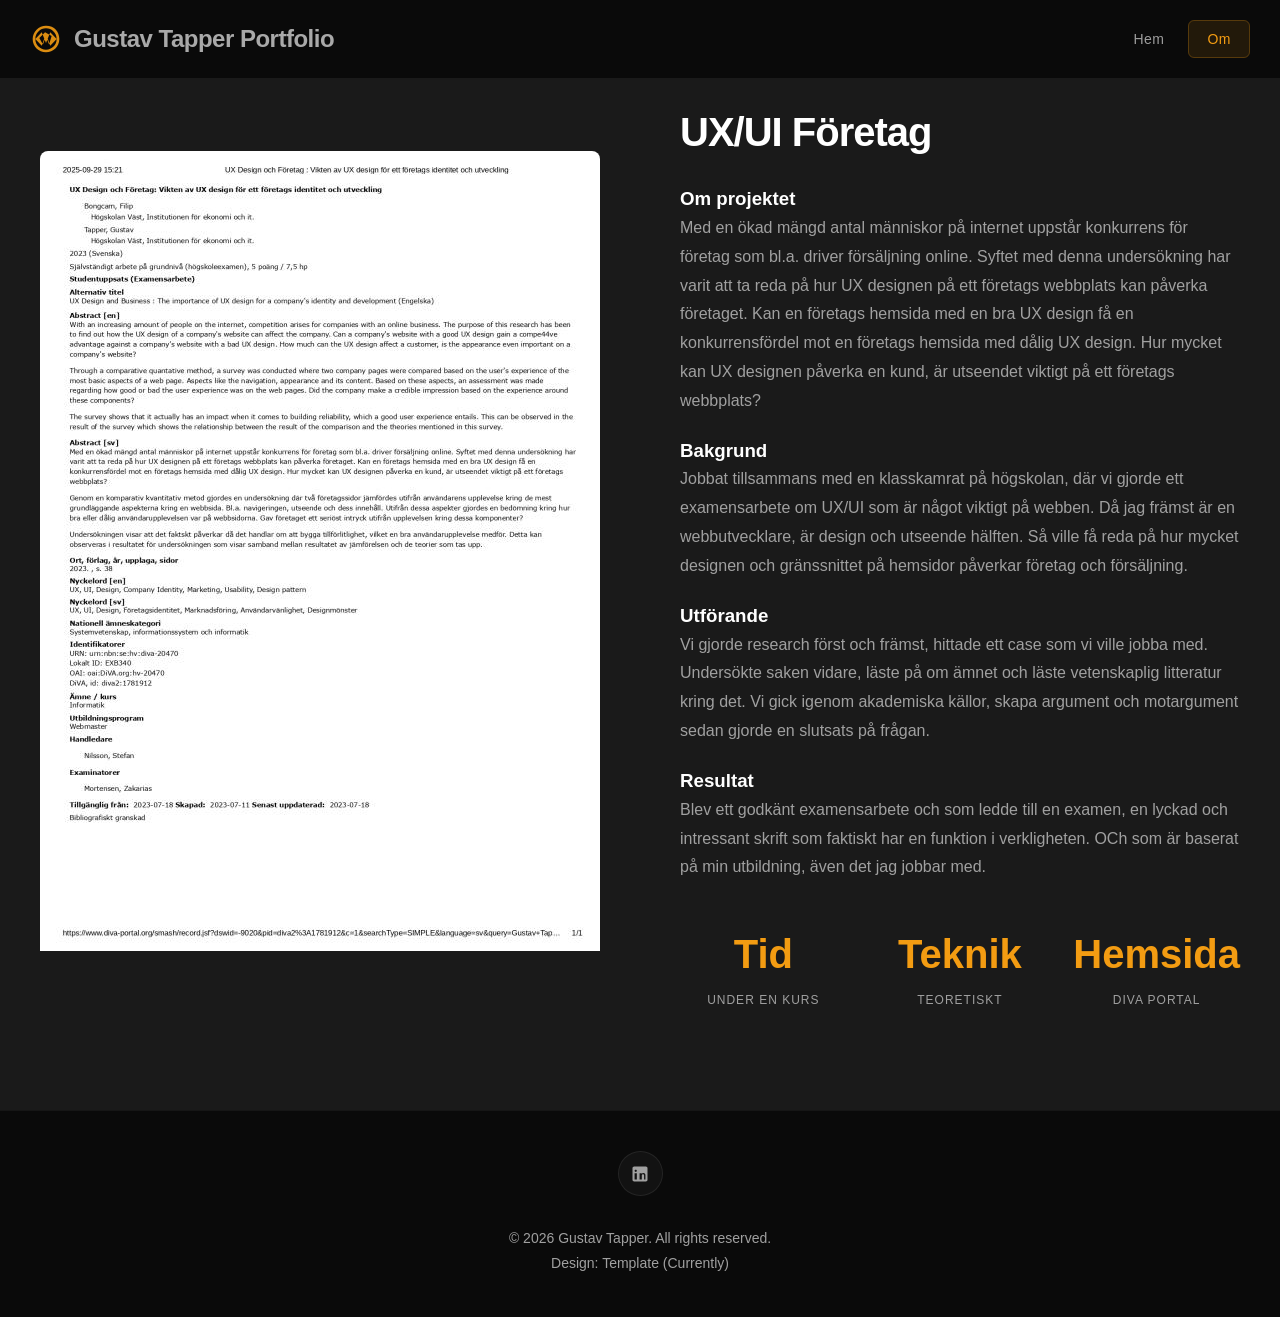
<file: uxui.html>
<!DOCTYPE html>
<html lang="en">
<head>
    <meta charset="UTF-8">
    <meta name="viewport" content="width=device-width, initial-scale=1.0">
    <title>UXUI</title>
    <link rel="stylesheet" href="min.css">
<!--

Gustav Tapper Portfolio UX/UI

-->
</head>
<body>
    <!-- Header Navigation -->
    <header id="header">
                <nav>
            <a href="#home" class="logo">
                <svg viewBox="0 0 24 24" xmlns="http://www.w3.org/2000/svg">
                    <path d="M12 20C16.4 20 20 16.4 20 12C20 7.6 16.4 4 12 4C7.6 4 4 7.6 4 12C4 16.4 7.6 20 12 20M12 2C18.5 2 22 6.5 22 12C22 17.5 17.5 22 12 22C6.5 22 2 17.5 2 12C2 6.5 6.5 2 12 2M14.3 16.2L12 10L9.7 16.2L7 11.3L11.3 7L16.2 9.7L14.3 16.2M8.8 17L12 8L15.2 17L20 12L15.2 7L12 15L8.8 7L4 12L8.8 17Z"/>
                </svg>
                Gustav Tapper Portfolio
            </a>
            <ul class="nav-menu" id="navMenu">
                <li><a href="#home">Hem</a></li>
                <li><a href="#about">Om</a></li>
            </ul>
            <div class="menu-toggle" id="menuToggle">
                <span></span>
                <span></span>
                <span></span>
            </div>
        </nav>
    </header>

    <!-- About Section -->
    <section class="about-section" id="about">
        <div class="about-container revea">
            <div class="showcase-image">
                <img src="images/gustav-folio-09.jpg" alt="uxui">
            </div>
            <div class="about-content">
                <h2>UX/UI Företag</h2>
                <h3>Om projektet</h3>
                <p>Med en ökad mängd antal människor på internet uppstår konkurrens för företag som bl.a. driver försäljning online. Syftet med denna undersökning har varit att ta reda på hur UX designen på ett företags webbplats kan påverka företaget. Kan en företags hemsida med en bra UX design få en konkurrensfördel mot en företags hemsida med dålig UX design. Hur mycket kan UX designen påverka en kund, är utseendet viktigt på ett företags webbplats?</p>
                <h3>Bakgrund</h3>
                <p>Jobbat tillsammans med en klasskamrat på högskolan, där vi gjorde ett examensarbete om UX/UI som är något viktigt på webben. Då jag främst är en webbutvecklare, är design och utseende hälften. Så ville få reda på hur mycket designen och gränssnittet på hemsidor påverkar företag och försäljning.</p>
                <h3>Utförande</h3>
                <p>Vi gjorde research först och främst, hittade ett case som vi ville jobba med. Undersökte saken vidare, läste på om ämnet och läste vetenskaplig litteratur kring det. Vi gick igenom akademiska källor, skapa argument och motargument sedan gjorde en slutsats på frågan.</p>
                <h3>Resultat</h3>
                <p>Blev ett godkänt examensarbete och som ledde till en examen, en lyckad och intressant skrift som faktiskt har en funktion i verkligheten. OCh som är baserat på min utbildning, även det jag jobbar med.</p>
                <div class="stats">
                    <div class="stat-item">
                        <div class="stat-number">Tid</div>
                        <div class="stat-label">Under en kurs</div>
                    </div>
                    <div class="stat-item">
                        <div class="stat-number">Teknik</div>
                        <div class="stat-label">Teoretiskt</div>
                    </div>
                    <div class="stat-item">
                        <div class="stat-number">Hemsida</div>
                        <div class="stat-label">Diva Portal</div>
                    </div>
                </div>
            </div>
        </div>
    </section>

        <!-- Footer -->
    <footer>
        <div class="footer-content">
            <div class="social-links">
                <a href="https://www.linkedin.com/in/gustav-tapper-698b26386/" target="_blank" rel="noopener" class="social-link" aria-label="LinkedIn">
                    <svg viewBox="0 0 24 24" xmlns="http://www.w3.org/2000/svg">
                        <path d="M19 3C19.55 3 20.05 3.21 20.41 3.59C20.79 3.95 21 4.45 21 5V19C21 19.55 20.79 20.05 20.41 20.41C20.05 20.79 19.55 21 19 21H5C4.45 21 3.95 20.79 3.59 20.41C3.21 20.05 3 19.55 3 19V5C3 4.45 3.21 3.95 3.59 3.59C3.95 3.21 4.45 3 5 3H19M18.5 18.5V13.2C18.5 11.87 17.45 10.82 16.12 10.82C15.21 10.82 14.46 11.37 14.17 12.15V11H11.5V18.5H14.17V13.57C14.17 12.82 14.79 12.2 15.54 12.2C16.29 12.2 16.91 12.82 16.91 13.57V18.5H18.5M6.88 9.57C7.63 9.57 8.25 8.96 8.25 8.21C8.25 7.46 7.63 6.84 6.88 6.84C6.13 6.84 5.5 7.46 5.5 8.21C5.5 8.96 6.13 9.57 6.88 9.57M8.21 18.5V11H5.5V18.5H8.21Z"/>
                    </svg>
                </a>
            </div>
            <p class="footer-text">
                © 2026 Gustav Tapper. All rights reserved.<br>
                Design: Template (Currently)</a>
            </p>
        </div>
    </footer>
    <script src="scroll.js"></script>
    
    </body>
</html>
</file>
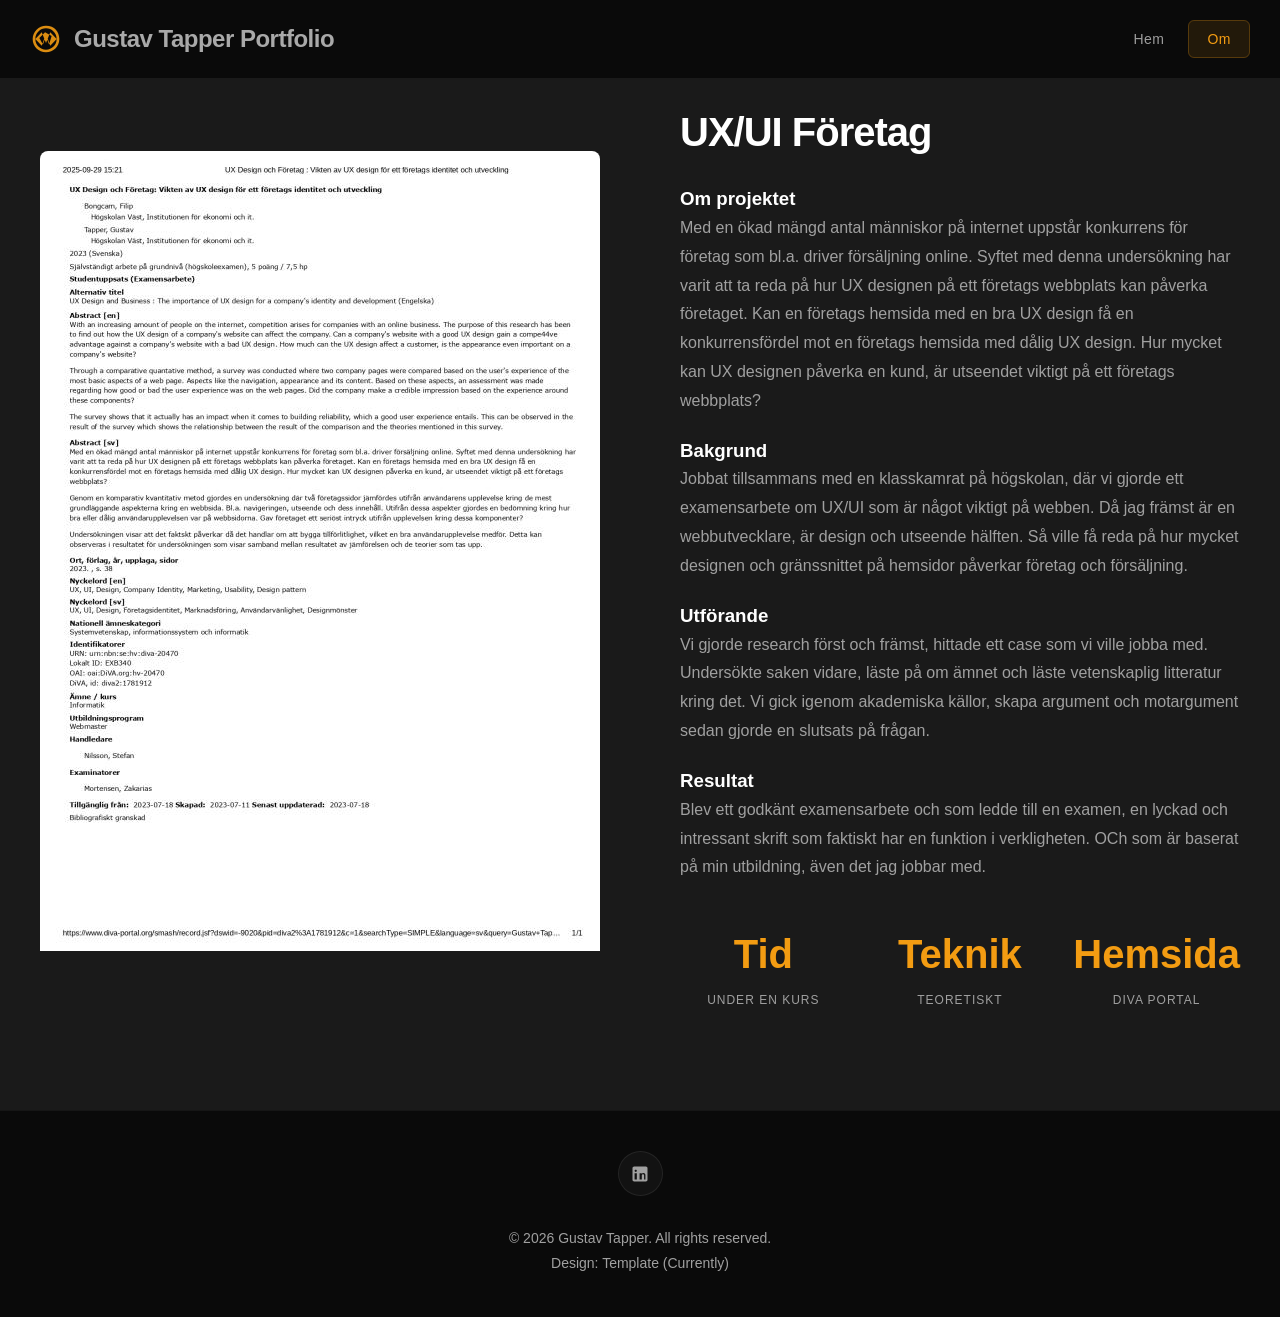
<file: UXUI.html>
<!DOCTYPE html>
<html lang="en">
<head>
    <meta charset="UTF-8">
    <meta name="viewport" content="width=device-width, initial-scale=1.0">
    <title>UXUI</title>
    <link rel="stylesheet" href="min.css">
<!--

Gustav Tapper Portfolio EU

-->
</head>
<body>
    <!-- Header Navigation -->
    <header id="header">
                <nav>
            <a href="#home" class="logo">
                <svg viewBox="0 0 24 24" xmlns="http://www.w3.org/2000/svg">
                    <path d="M12 20C16.4 20 20 16.4 20 12C20 7.6 16.4 4 12 4C7.6 4 4 7.6 4 12C4 16.4 7.6 20 12 20M12 2C18.5 2 22 6.5 22 12C22 17.5 17.5 22 12 22C6.5 22 2 17.5 2 12C2 6.5 6.5 2 12 2M14.3 16.2L12 10L9.7 16.2L7 11.3L11.3 7L16.2 9.7L14.3 16.2M8.8 17L12 8L15.2 17L20 12L15.2 7L12 15L8.8 7L4 12L8.8 17Z"/>
                </svg>
                Gustav Tapper Portfolio
            </a>
            <ul class="nav-menu" id="navMenu">
                <li><a href="#home">Hem</a></li>
                <li><a href="#about">Om</a></li>
            </ul>
            <div class="menu-toggle" id="menuToggle">
                <span></span>
                <span></span>
                <span></span>
            </div>
        </nav>
    </header>

    <!-- About Section -->
    <section class="about-section" id="about">
        <div class="about-container revea">
            <div class="showcase-image">
                <img src="images/gustav-folio-09.jpg" alt="eurightrepair">
            </div>
            <div class="about-content">
                <h2>UX/UI Företag</h2>
                <h3>Om projektet</h3>
                <p>Med en ökad mängd antal människor på internet uppstår konkurrens för företag som bl.a. driver försäljning online. Syftet med denna undersökning har varit att ta reda på hur UX designen på ett företags webbplats kan påverka företaget. Kan en företags hemsida med en bra UX design få en konkurrensfördel mot en företags hemsida med dålig UX design. Hur mycket kan UX designen påverka en kund, är utseendet viktigt på ett företags webbplats?</p>
                <h3>Bakgrund</h3>
                <p>Jobbat tillsammans med en klasskamrat på högskolan, där vi gjorde ett examensarbete om UX/UI som är något viktigt på webben. Då jag främst är en webbutvecklare, är design och utseende hälften. Så ville få reda på hur mycket designen och gränssnittet på hemsidor påverkar företag och försäljning.</p>
                <h3>Utförande</h3>
                <p>Vi gjorde research först och främst, hittade ett case som vi ville jobba med. Undersökte saken vidare, läste på om ämnet och läste vetenskaplig litteratur kring det. Vi gick igenom akademiska källor, skapa argument och motargument sedan gjorde en slutsats på frågan.</p>
                <h3>Resultat</h3>
                <p>Blev ett godkänt examensarbete och som ledde till en examen, en lyckad och intressant skrift som faktiskt har en funktion i verkligheten. OCh som är baserat på min utbildning, även det jag jobbar med.</p>
                <div class="stats">
                    <div class="stat-item">
                        <div class="stat-number">Tid</div>
                        <div class="stat-label">Under en kurs</div>
                    </div>
                    <div class="stat-item">
                        <div class="stat-number">Teknik</div>
                        <div class="stat-label">Teoretiskt</div>
                    </div>
                    <div class="stat-item">
                        <div class="stat-number">Hemsida</div>
                        <div class="stat-label">Diva Portal</div>
                    </div>
                </div>
            </div>
        </div>
    </section>

        <!-- Footer -->
    <footer>
        <div class="footer-content">
            <div class="social-links">
                <a href="https://www.linkedin.com/in/gustav-tapper-698b26386/" target="_blank" rel="noopener" class="social-link" aria-label="LinkedIn">
                    <svg viewBox="0 0 24 24" xmlns="http://www.w3.org/2000/svg">
                        <path d="M19 3C19.55 3 20.05 3.21 20.41 3.59C20.79 3.95 21 4.45 21 5V19C21 19.55 20.79 20.05 20.41 20.41C20.05 20.79 19.55 21 19 21H5C4.45 21 3.95 20.79 3.59 20.41C3.21 20.05 3 19.55 3 19V5C3 4.45 3.21 3.95 3.59 3.59C3.95 3.21 4.45 3 5 3H19M18.5 18.5V13.2C18.5 11.87 17.45 10.82 16.12 10.82C15.21 10.82 14.46 11.37 14.17 12.15V11H11.5V18.5H14.17V13.57C14.17 12.82 14.79 12.2 15.54 12.2C16.29 12.2 16.91 12.82 16.91 13.57V18.5H18.5M6.88 9.57C7.63 9.57 8.25 8.96 8.25 8.21C8.25 7.46 7.63 6.84 6.88 6.84C6.13 6.84 5.5 7.46 5.5 8.21C5.5 8.96 6.13 9.57 6.88 9.57M8.21 18.5V11H5.5V18.5H8.21Z"/>
                    </svg>
                </a>
            </div>
            <p class="footer-text">
                © 2026 Gustav Tapper. All rights reserved.<br>
                Design: Template (Currently)</a>
            </p>
        </div>
    </footer>
    <script src="scroll.js"></script>
    
    </body>
</html>
</file>
<file: min.css>
@charset "utf-8";
/* 

CSS Document 

TemplateMo 615 Amber Folio

https://templatemo.com/tm-615-amber-folio

*/

* {
	margin: 0;
	padding: 0;
	box-sizing: border-box;
}

:root {
	--primary-dark: #0a0a0a;
	--secondary-dark: #1a1a1a;
	--accent-color: #f39c12;
	--text-light: #ffffff;
	--text-gray: #a0a0a0;
	--card-dark: #151515;
}

html {
	scroll-behavior: smooth;
}

body {
	font-family: 'Inter', -apple-system, BlinkMacSystemFont, 'Segoe UI', sans-serif;
	background: var(--primary-dark);
	color: var(--text-light);
	overflow-x: hidden;
	line-height: 1.6;
}

/* Custom Scrollbar */
::-webkit-scrollbar {
	width: 8px;
}

::-webkit-scrollbar-track {
	background: var(--secondary-dark);
}

::-webkit-scrollbar-thumb {
	background: var(--accent-color);
	border-radius: 4px;
}

/* Header Navigation */
header {
	position: fixed;
	top: 0;
	left: 0;
	right: 0;
	background: rgba(10, 10, 10, 0.95);
	backdrop-filter: blur(10px);
	z-index: 1000;
	padding: 20px 0;
	transition: all 0.3s ease;
}

header.scrolled {
	padding: 15px 0;
	background: rgba(10, 10, 10, 0.98);
}

nav {
	max-width: 1400px;
	margin: 0 auto;
	padding: 0 30px;
	display: flex;
	justify-content: space-between;
	align-items: center;
}

.logo {
	font-size: 24px;
	font-weight: 700;
	letter-spacing: -0.5px;
	color: rgba(255, 255, 255, 0.65);
	text-decoration: none;
	display: flex;
	align-items: center;
	gap: 12px;
	transition: all 0.3s ease;
}

.logo:hover {
	color: rgba(255, 255, 255, 0.85);
}

.logo svg {
	width: 32px;
	height: 32px;
	fill: var(--accent-color);
	opacity: 0.9;
	transition: all 0.3s ease;
}

.logo:hover svg {
	opacity: 1;
	transform: rotate(-5deg) scale(1.05);
}

.nav-menu {
	display: flex;
	list-style: none;
	gap: 5px;
}

.nav-menu a {
	color: rgba(255, 255, 255, 0.6);
	text-decoration: none;
	font-size: 14px;
	font-weight: 500;
	letter-spacing: 0.5px;
	padding: 10px 18px;
	position: relative;
	transition: all 0.3s ease;
	border-radius: 6px;
	background: transparent;
	border: 1px solid transparent;
}

.nav-menu a::before {
	content: '';
	position: absolute;
	top: 50%;
	left: 50%;
	width: 0;
	height: 0;
	background: radial-gradient(circle, rgba(243, 156, 18, 0.15) 0%, transparent 70%);
	border-radius: 50%;
	transform: translate(-50%, -50%);
	transition: all 0.4s ease;
	z-index: -1;
}

.nav-menu a:hover {
	color: rgba(255, 255, 255, 0.9);
	background: linear-gradient(135deg,
			rgba(243, 156, 18, 0.08) 0%,
			rgba(243, 156, 18, 0.03) 100%);
	border-color: rgba(243, 156, 18, 0.2);
	transform: translateY(-1px);
}

.nav-menu a:hover::before {
	width: 100%;
	height: 100%;
	border-radius: 6px;
}

.nav-menu a.active {
	color: var(--accent-color);
	background: rgba(243, 156, 18, 0.1);
	border-color: rgba(243, 156, 18, 0.25);
}

/* Mobile Menu Toggle */
.menu-toggle {
	display: none;
	flex-direction: column;
	cursor: pointer;
	gap: 4px;
}

.menu-toggle span {
	width: 25px;
	height: 2px;
	background: var(--text-light);
	transition: all 0.3s ease;
}

/* Hero Section */
.hero-section {
	height: 100vh;
	display: flex;
	align-items: center;
	justify-content: center;
	position: relative;
	background: linear-gradient(135deg, #0a0a0a 0%, #1a1a1a 50%, #0f0f0f 100%);
	margin-top: 0;
	overflow: hidden;
}

.hero-bg {
	position: absolute;
	top: 0;
	left: 0;
	right: 0;
	bottom: 0;
	opacity: 0.2;
	background-image: url("images/header.jpg")
}

/* Animated geometric shapes for hero background */
.hero-section::before {
	content: '';
	position: absolute;
	top: 10%;
	right: 10%;
	width: 300px;
	height: 300px;
	border: 2px solid rgba(243, 156, 18, 0.15);
	border-radius: 30% 70% 70% 30% / 30% 30% 70% 70%;
	animation: morphShape 20s ease-in-out infinite;
	background: radial-gradient(circle at 30% 50%, rgba(243, 156, 18, 0.03), transparent 70%);
}

.hero-section::after {
	content: '';
	position: absolute;
	bottom: 10%;
	left: 5%;
	width: 280px;
	height: 280px;
	border: 2px solid rgba(243, 156, 18, 0.12);
	border-radius: 50%;
	animation: rotateShape 25s linear infinite;
	background: radial-gradient(circle at 50% 50%, rgba(255, 255, 255, 0.02), transparent 60%);
	box-shadow: 0 0 40px rgba(243, 156, 18, 0.1);
}

/* Additional floating accent shapes */
.hero-shapes {
	position: absolute;
	top: 0;
	left: 0;
	width: 100%;
	height: 100%;
	pointer-events: none;
}

.floating-accent {
	position: absolute;
	border: 1px solid rgba(243, 156, 18, 0.1);
	animation: float 15s ease-in-out infinite;
}

.accent-1 {
	top: 20%;
	left: 10%;
	width: 150px;
	height: 150px;
	border-radius: 50%;
	animation-delay: 0s;
}

.accent-2 {
	bottom: 30%;
	right: 15%;
	width: 100px;
	height: 100px;
	border-radius: 30% 70% 70% 30%;
	animation-delay: -5s;
}

.accent-3 {
	top: 50%;
	right: 30%;
	width: 80px;
	height: 80px;
	border-radius: 50%;
	animation-delay: -10s;
	border-color: rgba(255, 255, 255, 0.05);
}

@keyframes morphShape {

	0%,
	100% {
		border-radius: 30% 70% 70% 30% / 30% 30% 70% 70%;
		transform: rotate(0deg) scale(1);
	}

	33% {
		border-radius: 70% 30% 30% 70% / 70% 70% 30% 30%;
		transform: rotate(120deg) scale(1.1);
	}

	66% {
		border-radius: 30% 70% 40% 60% / 60% 30% 70% 40%;
		transform: rotate(240deg) scale(0.95);
	}
}

@keyframes rotateShape {
	0% {
		transform: rotate(0deg) scale(1);
	}

	50% {
		transform: rotate(180deg) scale(1.05);
	}

	100% {
		transform: rotate(360deg) scale(1);
	}
}

@keyframes float {

	0%,
	100% {
		transform: translateY(0) translateX(0) rotate(0deg);
	}

	25% {
		transform: translateY(-20px) translateX(10px) rotate(90deg);
	}

	50% {
		transform: translateY(10px) translateX(-10px) rotate(180deg);
	}

	75% {
		transform: translateY(-10px) translateX(5px) rotate(270deg);
	}
}

.hero-content {
	text-align: center;
	z-index: 1;
	padding: 0 20px;
}

.hero-title {
	font-size: clamp(2.5rem, 8vw, 5rem);
	font-weight: 900;
	letter-spacing: -2px;
	margin-bottom: 20px;
	background: linear-gradient(135deg, #ffffff 0%, #a0a0a0 100%);
	-webkit-background-clip: text;
	-webkit-text-fill-color: transparent;
	background-clip: text;
}

.hero-subtitle {
	font-size: clamp(1rem, 2vw, 1.3rem);
	color: var(--text-gray);
	margin-bottom: 40px;
	font-weight: 300;
	letter-spacing: 2px;
}

.cta-button {
	display: inline-block;
	padding: 15px 40px;
	background: var(--accent-color);
	color: var(--primary-dark);
	text-decoration: none;
	font-weight: 600;
	font-size: 14px;
	letter-spacing: 1px;
	text-transform: uppercase;
	border-radius: 2px;
	transition: all 0.3s ease;
	position: relative;
	overflow: hidden;
}

.cta-button:hover {
	transform: translateY(-2px);
	box-shadow: 0 10px 30px rgba(243, 156, 18, 0.3);
}

/* Portfolio Section with Coverflow */
.portfolio-section {
	padding: 100px 0;
	position: relative;
	background: var(--primary-dark);
	min-height: 100vh;
	display: flex;
	flex-direction: column;
	align-items: center;
	justify-content: center;
}

.section-header {
	text-align: center;
	margin-bottom: 60px;
	padding: 0 20px;
}

.section-title {
	font-size: clamp(2rem, 5vw, 3rem);
	font-weight: 800;
	letter-spacing: -1px;
	margin-bottom: 15px;
}

.section-subtitle {
	color: var(--text-gray);
	font-size: 16px;
	max-width: 600px;
	margin: 0 auto;
}

/* Coverflow Container */
.coverflow-wrapper {
	width: 100%;
	position: relative;
	padding: 40px 0 80px;
}

.coverflow-container {
	width: 900px;
	max-width: 90vw;
	/* Dynamic height based on viewport: min 350px, preferred 45vh, max 500px */
	height: clamp(350px, 45vh, 500px);
	position: relative;
	transform-style: preserve-3d;
	margin: 0 auto;
	perspective: 1200px;
}

.coverflow-item {
	position: absolute;
	/* Dynamic width based on viewport: min 210px, preferred 27vh, max 300px */
	width: clamp(210px, 27vh, 300px);
	/* Dynamic height based on viewport: min 290px, preferred 38vh, max 420px */
	height: clamp(290px, 38vh, 420px);
	left: 50%;
	top: 50%;
	transform-origin: center center;
	cursor: pointer;
	transition: all 0.6s cubic-bezier(0.23, 1, 0.32, 1);
	border-radius: 8px;
	overflow: hidden;
	box-shadow: 0 25px 50px -12px rgba(0, 0, 0, 0.8);
}

/* Adjust for large screens (27" and above) */
@media (min-height: 900px) {
	.coverflow-container {
		height: clamp(450px, 50vh, 550px);
	}

	.coverflow-item {
		width: clamp(280px, 30vh, 340px);
		height: clamp(390px, 42vh, 480px);
	}
}

/* Adjust for small laptops */
@media (max-height: 768px) {
	.coverflow-container {
		height: clamp(300px, 42vh, 380px);
	}

	.coverflow-item {
		width: clamp(180px, 24vh, 240px);
		height: clamp(250px, 34vh, 320px);
	}
}

/* Reflection Effect */
.coverflow-item::after {
	content: '';
	position: absolute;
	top: 100%;
	left: 0;
	width: 100%;
	height: 100%;
	background: inherit;
	transform: scaleY(-1) translateY(1px);
	opacity: 0.15;
	filter: blur(2px);
	mask: linear-gradient(to bottom,
			rgba(0, 0, 0, 0.4) 0%,
			rgba(0, 0, 0, 0.2) 20%,
			rgba(0, 0, 0, 0.1) 40%,
			transparent 60%);
	-webkit-mask: linear-gradient(to bottom,
			rgba(0, 0, 0, 0.4) 0%,
			rgba(0, 0, 0, 0.2) 20%,
			rgba(0, 0, 0, 0.1) 40%,
			transparent 60%);
	pointer-events: none;
}

.portfolio-image {
	width: 100%;
	height: 100%;
	object-fit: cover;
	transition: transform 0.6s ease;
}

.coverflow-item:hover .portfolio-image {
	transform: scale(1.05);
}

.portfolio-overlay {
	position: absolute;
	bottom: 0;
	left: 0;
	right: 0;
	background: linear-gradient(to top,
			rgba(0, 0, 0, 0.95) 0%,
			rgba(0, 0, 0, 0.7) 40%,
			rgba(0, 0, 0, 0.3) 70%,
			transparent 100%);
	padding: 30px;
	transform: translateY(100px);
	transition: transform 0.4s ease;
}

.coverflow-item:hover .portfolio-overlay {
	transform: translateY(0);
}

.portfolio-category {
	font-size: 11px;
	text-transform: uppercase;
	letter-spacing: 2px;
	color: #E9A000;
	margin-top: 8px;
	margin-bottom: 8px;
	margin-left: 30px;
	font-weight: 600;
	background-color: #000;
}

.portfolio-title {
	font-size: 22px;
	font-weight: 700;
	margin-top: 8px;
	margin-bottom: 8px;
	margin-left: 30px;
	color: #E9A000;
	background-color: #000;
}

.portfolio-description {
	font-size: 13px;
	color: #E9A000;
	margin-top: 8px;
	margin-bottom: 8px;
	margin-left: 30px;
	line-height: 1.5;
	background-color: #000;
}

/* Navigation Controls */
.coverflow-controls {
	position: absolute;
	bottom: 20px;
	left: 50%;
	transform: translateX(-50%);
	display: flex;
	gap: 15px;
	z-index: 10;
}

.control-btn {
	width: 45px;
	height: 45px;
	border: 2px solid rgba(255, 255, 255, 0.2);
	background: rgba(26, 26, 26, 0.8);
	backdrop-filter: blur(10px);
	color: var(--text-light);
	cursor: pointer;
	font-size: 18px;
	display: flex;
	align-items: center;
	justify-content: center;
	border-radius: 50%;
	transition: all 0.3s ease;
	position: relative;
}

.control-btn:hover {
	background: var(--accent-color);
	border-color: var(--accent-color);
	color: var(--primary-dark);
	transform: scale(1.1);
}

/* Adjust play button icon positioning */
#playPauseBtn {
	padding-left: 2px;
}

#playPauseBtn.playing {
	padding-left: 0;
}

/* Indicators */
.indicators {
	position: absolute;
	bottom: -40px;
	left: 50%;
	transform: translateX(-50%);
	display: flex;
	gap: 8px;
	z-index: 10;
}

.indicator {
	width: 8px;
	height: 8px;
	border-radius: 50%;
	background: rgba(255, 255, 255, 0.2);
	cursor: pointer;
	transition: all 0.3s ease;
}

.indicator.active {
	width: 30px;
	border-radius: 4px;
	background: var(--accent-color);
}

/* About Section */
.about-section {
	padding: 100px 30px;
	background: var(--secondary-dark);
}

.about-container {
	max-width: 1200px;
	margin: 0 auto;
	display: grid;
	grid-template-columns: 1fr 1fr;
	gap: 80px;
	align-items: center;
}

.about-image {
	position: relative;
	overflow: hidden;
	border-radius: 8px;
}

.about-image img {
	width: 100%;
	height: auto;
	display: block;
	filter: grayscale(100%);
	transition: filter 0.5s ease;
}

.about-image:hover img {
	filter: grayscale(0%);
}

.left-column-wrapper {
	flex: 1 1 50%;
	max-width: 650px;
}

.showcase-image {
	overflow: hidden;
	border-radius: 8px;
}

.showcase-image img {
	width: 100%
	height: 250px;
	transition: filter 0.5s ease;
}

.show-image {
	overflow: hidden;
	border-radius: 8px;
}

.show-image img {
	width: 100%;
	height: 5%;
	transition: filter 0.5s ease;
}

.about-content h2 {
	font-size: clamp(2rem, 4vw, 2.5rem);
	margin-bottom: 20px;
	font-weight: 800;
	letter-spacing: -1px;
}

.about-content p {
	color: var(--text-gray);
	line-height: 1.8;
	margin-bottom: 20px;
	font-size: 16px;
}

.stats {
	display: grid;
	grid-template-columns: repeat(3, 1fr);
	gap: 30px;
	margin-top: 40px;
}

.stat-item {
	text-align: center;
}

.stat-number {
	font-size: 2.5rem;
	font-weight: 800;
	color: var(--accent-color);
	margin-bottom: 5px;
}

.stat-label {
	font-size: 12px;
	text-transform: uppercase;
	letter-spacing: 1px;
	color: var(--text-gray);
}

/* Services Section */
.services-section {
	padding: 100px 30px;
	background: var(--primary-dark);
}

.services-container {
	max-width: 1200px;
	margin: 0 auto;
}

.services-grid {
	display: grid;
	grid-template-columns: repeat(auto-fit, minmax(300px, 1fr));
	gap: 40px;
	margin-top: 60px;
}

.service-card {
	background: linear-gradient(135deg, rgba(26, 26, 26, 0.8), rgba(15, 15, 15, 0.9));
	padding: 40px 30px;
	border-radius: 12px;
	text-align: center;
	transition: all 0.4s ease;
	border: 1px solid rgba(255, 255, 255, 0.03);
	position: relative;
	overflow: hidden;
}

.service-card::before {
	content: '';
	position: absolute;
	top: -50%;
	right: -50%;
	width: 200%;
	height: 200%;
	background: radial-gradient(circle, var(--accent-color) 0%, transparent 70%);
	opacity: 0;
	transition: opacity 0.4s ease;
	pointer-events: none;
}

.service-card:hover::before {
	opacity: 0.05;
}

.service-card:hover {
	transform: translateY(-10px);
	border-color: rgba(243, 156, 18, 0.3);
	box-shadow: 0 20px 40px rgba(0, 0, 0, 0.5);
	background: linear-gradient(135deg, rgba(30, 30, 30, 0.9), rgba(20, 20, 20, 1));
}

.service-icon {
	width: 60px;
	height: 60px;
	margin: 0 auto 25px;
	display: flex;
	align-items: center;
	justify-content: center;
	background: linear-gradient(135deg, rgba(243, 156, 18, 0.1), rgba(243, 156, 18, 0.05));
	border-radius: 50%;
	transition: all 0.4s ease;
}

.service-card:hover .service-icon {
	transform: scale(1.1);
	background: linear-gradient(135deg, rgba(243, 156, 18, 0.15), rgba(243, 156, 18, 0.1));
}

.service-icon svg {
	width: 30px;
	height: 30px;
	fill: var(--accent-color);
}

.service-title {
	font-size: 1.5rem;
	margin-bottom: 18px;
	font-weight: 700;
	color: var(--text-light);
	letter-spacing: -0.5px;
}

.service-description {
	color: var(--text-gray);
	line-height: 1.8;
	font-size: 15px;
	margin-bottom: 25px;
}

.service-price {
	font-size: 13px;
	color: var(--accent-color);
	text-transform: uppercase;
	letter-spacing: 2px;
	font-weight: 600;
}

/* Contact Section */
.contact-section {
	padding: 100px 30px;
	background: var(--secondary-dark);
}

.contact-container {
	max-width: 800px;
	margin: 0 auto;
	text-align: center;
}

.contact-info {
	display: grid;
	grid-template-columns: repeat(auto-fit, minmax(200px, 1fr));
	gap: 40px;
	margin-top: 60px;
}

.contact-item {
	display: block;
	padding: 30px;
	background: linear-gradient(135deg, rgba(21, 21, 21, 0.9), rgba(15, 15, 15, 1));
	border-radius: 12px;
	transition: all 0.4s ease;
	text-decoration: none;
	border: 1px solid rgba(255, 255, 255, 0.05);
	cursor: pointer;
	position: relative;
	overflow: hidden;
}

.contact-item::before {
	content: '';
	position: absolute;
	top: -50%;
	left: -50%;
	width: 200%;
	height: 200%;
	background: radial-gradient(circle, var(--accent-color) 0%, transparent 70%);
	opacity: 0;
	transition: opacity 0.4s ease;
	pointer-events: none;
}

.contact-item:hover::before {
	opacity: 0.08;
}

.contact-item:hover {
	transform: translateY(-8px) scale(1.02);
	box-shadow: 0 15px 35px rgba(0, 0, 0, 0.6);
	border-color: rgba(243, 156, 18, 0.3);
}

.contact-icon {
	width: 50px;
	height: 50px;
	margin: 0 auto 15px;
	display: flex;
	align-items: center;
	justify-content: center;
	background: linear-gradient(135deg, rgba(243, 156, 18, 0.1), rgba(243, 156, 18, 0.05));
	border-radius: 50%;
	transition: all 0.4s ease;
}

.contact-item:hover .contact-icon {
	transform: rotate(5deg) scale(1.1);
	background: linear-gradient(135deg, rgba(243, 156, 18, 0.2), rgba(243, 156, 18, 0.1));
}

.contact-icon svg {
	width: 24px;
	height: 24px;
	fill: var(--accent-color);
}

.contact-label {
	font-size: 12px;
	text-transform: uppercase;
	letter-spacing: 1px;
	color: var(--text-gray);
	margin-bottom: 10px;
}

.contact-value {
	color: var(--text-light);
	font-size: 16px;
	text-decoration: none;
	transition: color 0.3s ease;
}

.contact-item:hover .contact-value {
	color: var(--accent-color);
}

/* Footer */
footer {
	background: var(--primary-dark);
	padding: 40px 30px;
	text-align: center;
	border-top: 1px solid rgba(255, 255, 255, 0.05);
}

.footer-content {
	max-width: 1200px;
	margin: 0 auto;
}

.social-links {
	display: flex;
	justify-content: center;
	gap: 20px;
	margin-bottom: 30px;
}

.social-link {
	width: 45px;
	height: 45px;
	border: 1px solid rgba(255, 255, 255, 0.08);
	border-radius: 50%;
	display: flex;
	align-items: center;
	justify-content: center;
	color: var(--text-gray);
	text-decoration: none;
	transition: all 0.3s ease;
	background: rgba(26, 26, 26, 0.5);
	position: relative;
	overflow: hidden;
}

.social-link::before {
	content: '';
	position: absolute;
	top: 50%;
	left: 50%;
	width: 0;
	height: 0;
	border-radius: 50%;
	background: var(--accent-color);
	transition: all 0.4s ease;
	transform: translate(-50%, -50%);
}

.social-link:hover::before {
	width: 100%;
	height: 100%;
}

.social-link svg {
	width: 20px;
	height: 20px;
	fill: var(--text-gray);
	z-index: 1;
	transition: all 0.3s ease;
}

.social-link:hover {
	border-color: var(--accent-color);
	transform: translateY(-3px);
}

.social-link:hover svg {
	fill: var(--primary-dark);
}

.footer-text {
	color: var(--text-gray);
	font-size: 14px;
	line-height: 1.8;
}

.footer-text a {
	color: var(--accent-color);
	text-decoration: none;
	font-weight: 600;
	transition: opacity 0.3s ease;
}

.footer-text a:hover {
	opacity: 0.8;
}

/* Mobile Responsive Styles */
@media (max-width: 768px) {
	.nav-menu {
		position: fixed;
		left: -100%;
		top: 70px;
		flex-direction: column;
		background: rgba(10, 10, 10, 0.98);
		width: 100%;
		text-align: center;
		transition: 0.3s;
		padding: 30px 0;
		gap: 10px;
		backdrop-filter: blur(10px);
	}

	.nav-menu.active {
		left: 0;
	}

	.nav-menu a {
		padding: 12px 20px;
		display: block;
		font-size: 16px;
	}

	.menu-toggle {
		display: flex;
	}

	.menu-toggle.active span:nth-child(1) {
		transform: rotate(45deg) translate(5px, 5px);
	}

	.menu-toggle.active span:nth-child(2) {
		opacity: 0;
	}

	.menu-toggle.active span:nth-child(3) {
		transform: rotate(-45deg) translate(5px, -5px);
	}

	.coverflow-container {
		height: clamp(280px, 40vh, 350px);
	}

	.coverflow-item {
		width: clamp(170px, 22vh, 220px);
		height: clamp(230px, 30vh, 300px);
	}

	.about-container {
		grid-template-columns: 1fr;
		gap: 40px;
	}

	.stats {
		grid-template-columns: repeat(3, 1fr);
		gap: 20px;
	}

	.stat-number {
		font-size: 1.8rem;
	}

	.contact-info {
		grid-template-columns: 1fr;
		gap: 20px;
	}
}

@media (max-width: 480px) {
	.hero-title {
		font-size: 2.5rem;
	}

	.coverflow-container {
		height: clamp(250px, 38vh, 320px);
	}

	.coverflow-item {
		width: clamp(150px, 20vh, 200px);
		height: clamp(200px, 28vh, 280px);
	}

	.portfolio-overlay {
		padding: 20px;
	}

	.portfolio-title {
		font-size: 18px;
	}

	.services-grid {
		grid-template-columns: 1fr;
	}
}

/* Loading Animation */
.loading-screen {
	position: fixed;
	top: 0;
	left: 0;
	right: 0;
	bottom: 0;
	background: var(--primary-dark);
	display: flex;
	align-items: center;
	justify-content: center;
	z-index: 9999;
	transition: opacity 0.5s ease;
}

.loading-screen.hidden {
	opacity: 0;
	pointer-events: none;
}

.loader {
	width: 50px;
	height: 50px;
	border: 3px solid rgba(255, 255, 255, 0.1);
	border-top-color: var(--accent-color);
	border-radius: 50%;
	animation: spin 1s linear infinite;
}

@keyframes spin {
	0% {
		transform: rotate(0deg);
	}

	100% {
		transform: rotate(360deg);
	}
}

/* Smooth Reveal Animations */
.reveal {
	opacity: 0;
	transform: translateY(30px);
	transition: all 0.8s ease;
}

.reveal.active {
	opacity: 1;
	transform: translateY(0);
}
</file>
